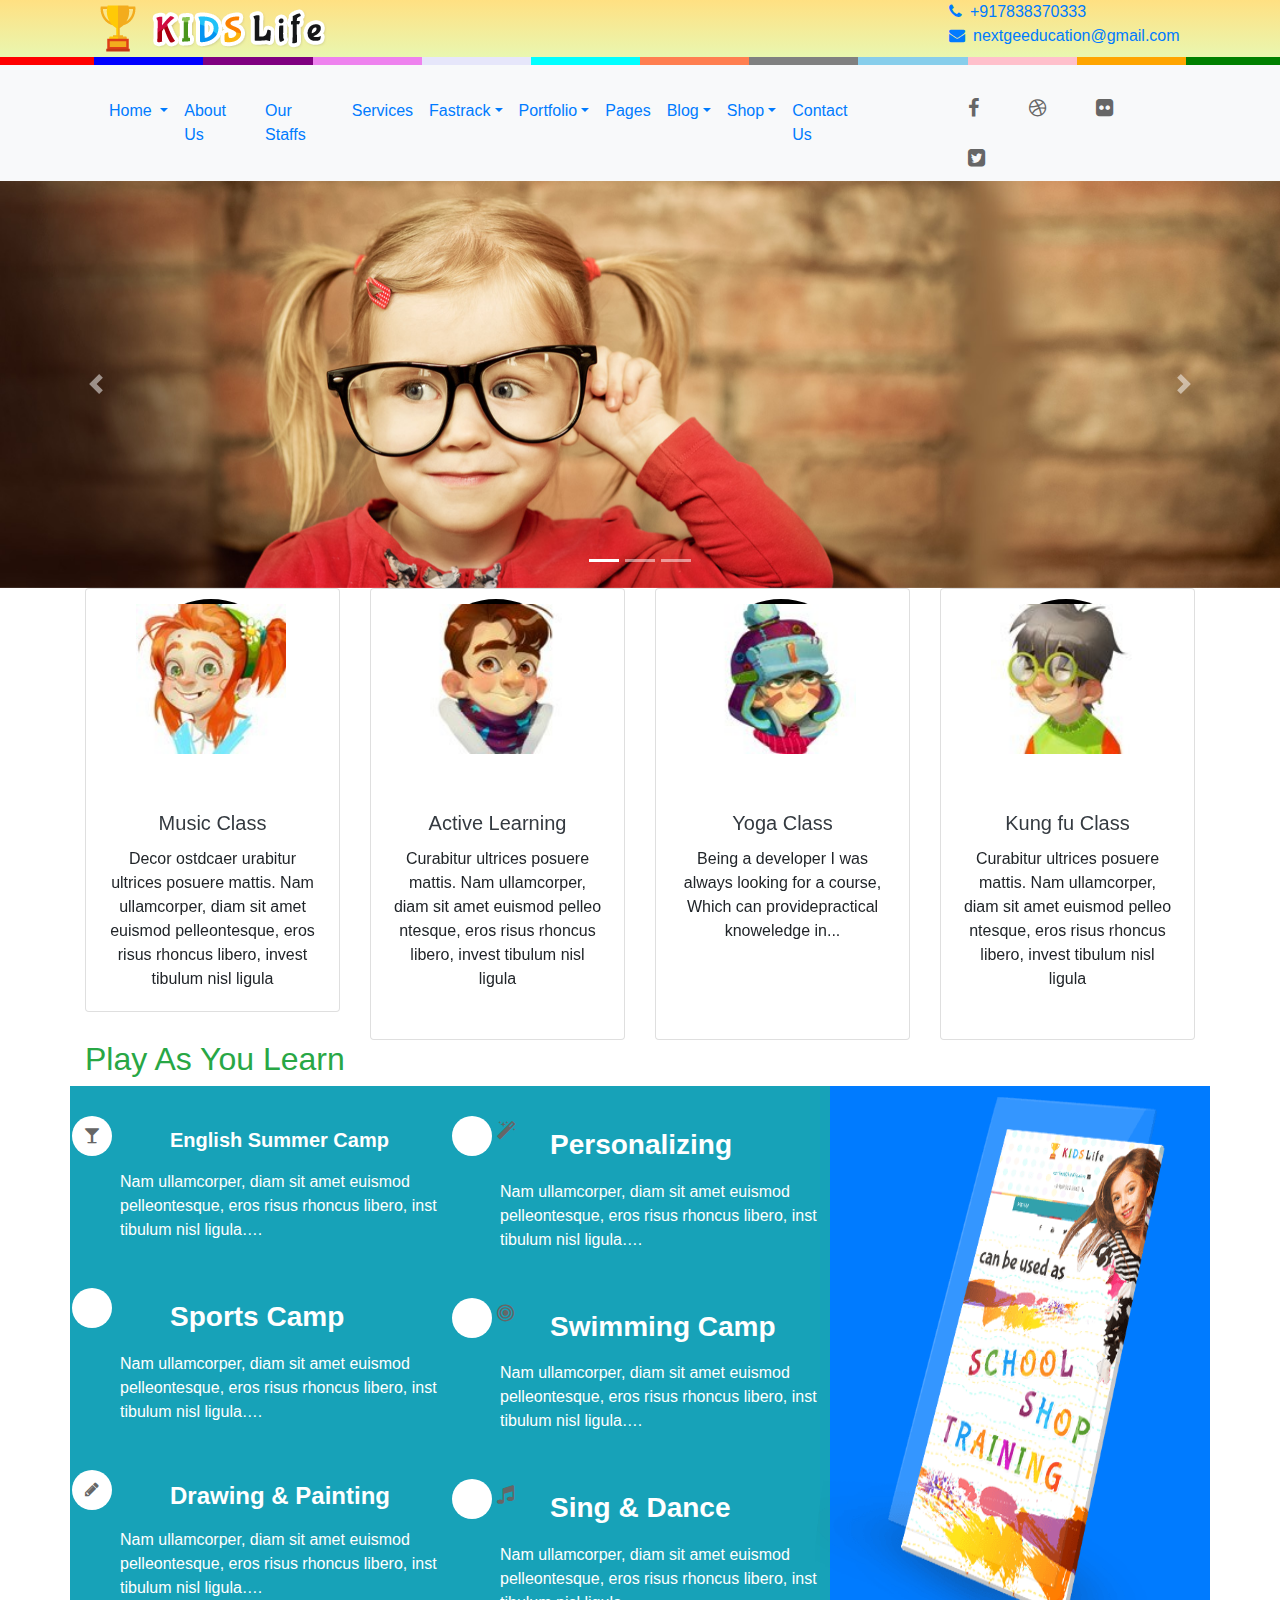
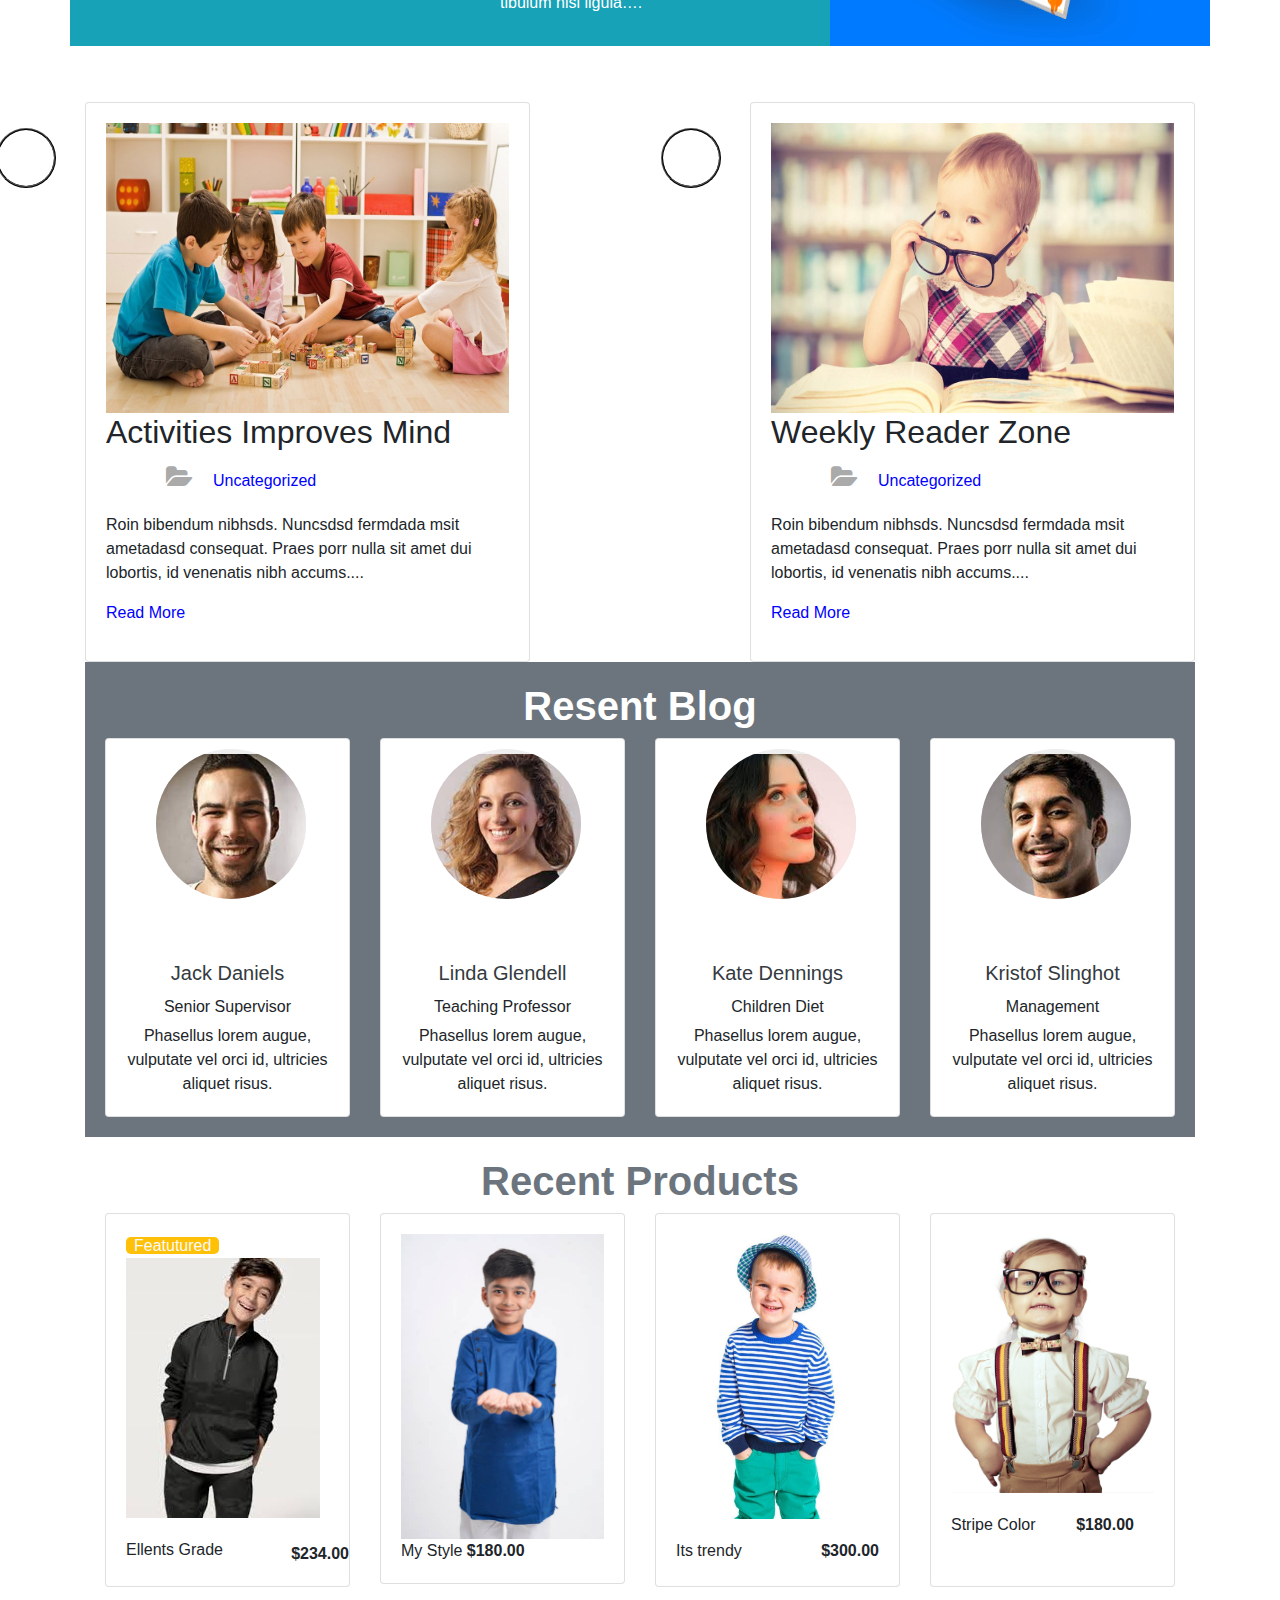
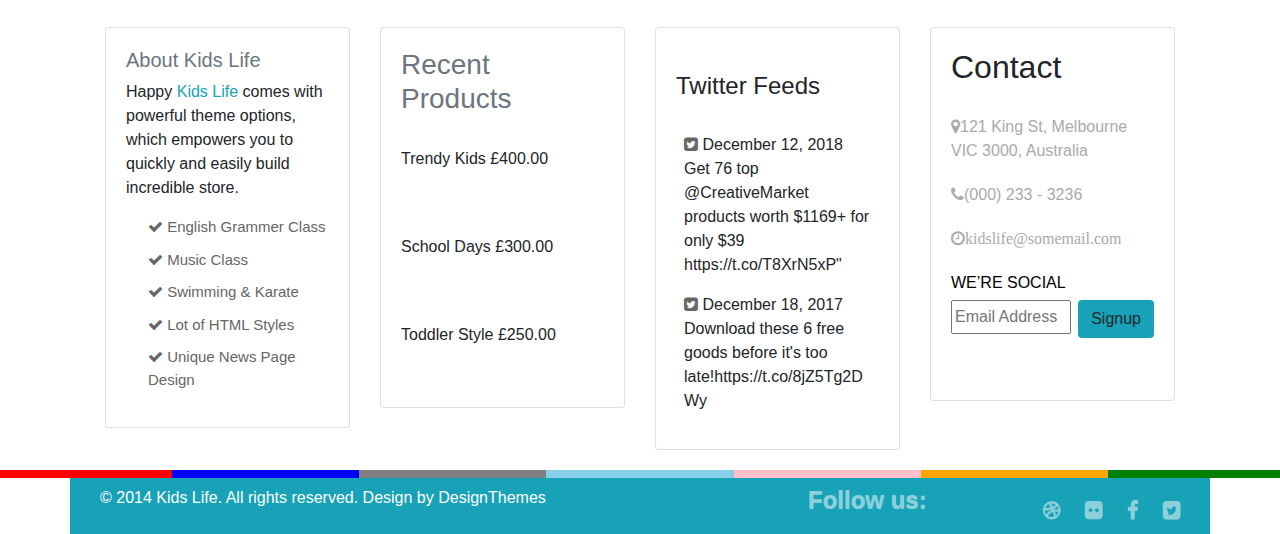
<file: index.html>
<!DOCTYPE html>
<html>
<head>

  <meta charset="utf-8">
  <meta name="viewport" content="width=device-width, initial-scale=1">
  <link rel="stylesheet" href="https://cdn.jsdelivr.net/npm/bootstrap@4.6.1/dist/css/bootstrap.min.css">
   <link rel="stylesheet" href="css/project2.css">
   
    <link rel="stylesheet" href="https://maxcdn.bootstrapcdn.com/bootstrap/4.5.2/css/bootstrap.min.css">
	
	<link rel="stylesheet" href="https://cdnjs.cloudflare.com/ajax/libs/font-awesome/4.7.0/css/font-awesome.min.css">
    
</head>

<body>

<header>

<section class="topheader ">

    <div class="container ">

		<div class="row">

			<div class="col-lg-12 col-md-12 col-sm-12">

<div class="col-lg-6 col-md-12 col-sm-12" style="float:left;">

					<a class="navbar-brand" href="#"><img src="photos/logo.png"></a>	
</div>

<div class="col-lg-6 col-md-12 col-sm-12 cont" style="padding-left:301px; float:right;">

					<a class="text-black" href="tel:9911012873"><i class="fa fa-phone px-2" "aria-hidden=true"></i>+917838370333</a> </br>
				
					<a class="text-black py-6" href="mailto:nextgeeducation@gmail.com"><i class="fa fa-envelope px-2" aria-hidden=true></i>nextgeeducation@gmail.com</a>
</div>					
				
			</div>

		</div>

	</div>

</section>
</header>


<section class="color">

<div class="row">
    <div class="col py-1" style="background-color:red;"></div>
	
	<div class="col" style="background-color:blue;"></div>
	
	<div class="col" style="background-color:purple;"></div>
	
	<div class="col" style="background-color:violet;"></div>
	
	<div class="col" style="background-color:lavender;"></div>
	
	<div class="col" style="background-color:cyan;"></div>
	
	<div class="col" style="background-color:coral;"></div>
	
	<div class="col" style="background-color:grey;"></div>
	
	<div class="col" style="background-color:skyblue;"></div>
	
	<div class="col" style="background-color:pink;"></div>
	
    <div class="col" style="background-color:orange;"></div>
	
	
    <div class="col" style="background-color:green;"></div>
  </div>

</section>


<section class="bg-light sticky-top">
<div class="container">

<nav class="navbar navbar-expand-lg  navbar-info">
  <!-- Brand -->
  

  <!-- Toggler/collapsibe Button -->
  <button class="navbar-toggler" type="button" data-toggle="collapse" data-target="#abc">
    <span class="navbar-toggler-icon"></span>
  </button>

  <!-- Navbar links -->
  <div class="collapse navbar-collapse justify-content-center" id="abc">
    <ul class="navbar-nav">
	 <!-- Dropdown -->
    <li class="nav-item dropdown">
      <a class="nav-link dropdown-toggle" href="index.html" id="navbardrop" data-toggle="dropdown">
     Home
      </a>
      <div class="dropdown-menu">
        <a class="dropdown-item" href="#">Header1</a>
        <a class="dropdown-item" href="#">Header1</a>
      </div>
    </li>
      <li class="nav-item">
        <a class="nav-link data-toggle="modal" data-target="#myModal" href="about.html">About Us</a>
      </li>
	 
      <li class="nav-item">
        <a class="nav-link" href="staffs.html">Our Staffs</a>
      </li>
	  
	   
      <li class="nav-item">
        <a class="nav-link" href="#">Services</a>
      </li>
	
	  
      <li class="nav-item dropdown">
        <a class="nav-link dropdown-toggle" href="#"  id="navbardrop" data-toggle="dropdown">
		Fastrack</a>
		 <div class="dropdown-menu">
        <a class="dropdown-item" href="#">Events list</a>
        <a class="dropdown-item" href="#">Events week</a>
        <a class="dropdown-item" href="#">Events day</a>
		 <a class="dropdown-item" href="#">Events map</a>
		  <a class="dropdown-item" href="#">Events photo</a>
      </div>
      </li>
	  
	   
	   <li class="nav-item dropdown">
        <a class="nav-link dropdown-toggle" href="#"  id="navbardrop" data-toggle="dropdown">
		Portfolio</a>
		 <div class="dropdown-menu">
        <a class="dropdown-item" href="#">Four column</a>
        <a class="dropdown-item" href="#">Three column</a>
      </div>
      </li>
	  
	  <li class="nav-item">
        <a class="nav-link" href="#">Pages</a>
      </li>
	    <li class="nav-item dropdown">
        <a class="nav-link dropdown-toggle" href="#"  id="navbardrop" data-toggle="dropdown">
		Blog</a>
		 <div class="dropdown-menu">
        <a class="dropdown-item" href="#">two column</a>
        <a class="dropdown-item" href="#">one column</a>
      </div>
      </li>
	  
	   <li class="nav-item dropdown">
        <a class="nav-link dropdown-toggle" href="#"  id="navbardrop" data-toggle="dropdown">
		Shop</a>
		 <div class="dropdown-menu">
        <a class="dropdown-item" href="#">Four Column</a>
        <a class="dropdown-item" href="#">Three Column</a>
        <a class="dropdown-item" href="#">Two Column</a>
		 <a class="dropdown-item" href="#">My Account</a>
		  <a class="dropdown-item" href="#">Cast</a>
		  <a class="dropdown-item" href="#">Checkout</a>
      </div>
      </li>
	  
	  <li class="nav-item">
        <a class="nav-link" href="contact.html">Contact Us</a>
      </li>
	  
    </ul>
	
	  

<div class="social">

<ul>
<li><a href=""><i class="fa fa-facebook" aria-hidden="true"></i></a></li>
<li><a href=""><i class="fa fa-dribbble" aria-hidden="true"></i></a></li>
<li><a href=""><i class="fa fa-flickr" aria-hidden="true"></i></a></li>
<li><a href=""><i class="fa fa-twitter-square" aria-hidden="true"></i></a></li>
</ul>

</div>
	
  </div>
  
</nav>

</div>
</section>



<section>
<div id="demo" class="carousel slide" data-ride="carousel">

  <!-- Indicators -->
  <ul class="carousel-indicators">
    <li data-target="#demo" data-slide-to="0" class="active"></li>
    <li data-target="#demo" data-slide-to="1"></li>
    <li data-target="#demo" data-slide-to="2"></li>
  </ul>
  
  <!-- The slideshow -->
  <div class="carousel-inner">
    <div class="carousel-item active">
      <img src="photos/bg2.jpg" alt="Los Angeles"   class="img-fluid">
    </div>
    <div class="carousel-item">
      <img src="photos/bg3.jpg" alt="Chicago"  width="100%">
    </div>
    <div class="carousel-item">
      <img src="photos/bg4.jpg" alt="New York"   width="100%">
    </div>
  </div>
  
  <!-- Left and right controls -->
  <a class="carousel-control-prev" href="#demo" data-slide="prev">
    <span class="carousel-control-prev-icon"></span>
  </a>
  <a class="carousel-control-next" href="#demo" data-slide="next">
    <span class="carousel-control-next-icon"></span>
  </a>
</div>
</section>



<section class="col-lg-12">
 
<div class="container">
<div class="row">


			<div class="col-lg-3 col-sm-3 col-md-6">
				<div class="card">
					<div class="card-body">
			   
						<div class="circle1">
						
								<a class="navbar-brand" href="#"><img src="photos/service2.jpg"></a>	
						</div>

						<h5 class="card-title text-center text-dark grey">Music Class</h5>

						<p class="card-text text-center">Decor ostdcaer urabitur ultrices posuere mattis. Nam ullamcorper, diam sit amet euismod pelleontesque, eros risus rhoncus libero, invest tibulum nisl ligula</p>
			   
					</div>
				</div>
			</div>


				<div class="col-lg-3 col-sm-3 col-md-6">
					<div class="card">
						<div class="card-body" style="min-height:450px">
				   
							<div class="circle2">
							
									<a class="navbar-brand" href="#"><img src="photos/service1.jpg"></a>	
							</div>

							<h5 class="card-title text-center text-dark grey">Active Learning</h5>

							<p class="card-text text-center">Curabitur ultrices posuere mattis. Nam ullamcorper, diam sit amet euismod pelleo ntesque, eros risus rhoncus libero, invest tibulum nisl ligula</p>
				   
						</div>
					</div>
				</div>

			<div class="col-lg-3 col-sm-3 col-md-6">
				<div class="card">
					<div class="card-body" style="min-height:450px">
			   
						<div class="circle3">
						
								<a class="navbar-brand" href="#"><img src="photos/service3.jpg"></a>	
						</div>

						<h5 class="card-title text-center text-dark grey">Yoga Class</h5>

						<p class="card-text text-center">Being a developer I was always looking for a course,
						Which can providepractical knoweledge in...</p>
			   
					</div>
				</div>
			</div>




<div class="col-lg-3 col-sm-3 col-md-6">
	<div class="card">
		<div class="card-body" style="min-height:450px">
   
			<div class="circle4">
			
					<a class="navbar-brand" href="#"><img src="photos/service4.jpg"></a>	
			</div>

			<h5 class="card-title text-center text-dark grey">Kung fu Class</h5>

			<p class="card-text text-center">Curabitur ultrices posuere mattis. Nam ullamcorper, diam sit amet euismod pelleo ntesque, eros risus rhoncus libero, invest tibulum nisl ligula</p>
   
		</div>
	</div>
</div>


</div>
<div>
</div>   
   

  </div>
  
</div>

</section>



<section class="bg">

<div class="container">
<div class="row">

<div class="col-lg-12">
<h2 class="text-success">Play As You Learn</h2>
</div>

<div class="col-lg-4 bg-info">
<div class="row">

<div class="parta">
       <div class="circlea">
		
		<a href=""><i class="fa fa-glass" aria-hidden="true"></i></a>
		
		</div>

			<h5 class="text-white xx"><b>English Summer Camp</b></h5>

				<p class="text-white zz">Nam ullamcorper, diam sit amet euismod pelleontesque,
				eros risus rhoncus libero, inst tibulum nisl ligula…. </p>
 

				        <div class="circleb">
								 
						<a href=""><i class="fa fa-techometer" aria-hidden="true"></i></a>
								
						</div>
								<h3 class="text-white xx"><b>Sports Camp</b></h3>

								<p class="text-white zz">Nam ullamcorper, diam sit amet euismod pelleontesque,
								 eros risus rhoncus libero, inst tibulum nisl ligula…. </p>
								 
								 
							 <div class="circlec">
								 
								<a href=""><i class="fa fa-pencil" aria-hidden="true"></i></a>
								
							 </div>
								 
								<h4 class="text-white xx"><b>Drawing & Painting</b></h4>

								<p class="text-white zz">Nam ullamcorper, diam sit amet euismod pelleontesque, 
								eros risus rhoncus libero, inst tibulum nisl ligula…. </p>
								 
	</div>
 </div>
</div>


<div class="col-lg-4 bg-info">
	<div class="row">

        <div class="partb">
			<div class="circled">
						<ul>
						<li><a href=""><i class="fa fa-magic" aria-hidden="true"></i></a></li>
						</ul>
			</div>
						
				
						<h3 class="text-white xx"><b>Personalizing</b></h3>

						<p class="text-white zz">Nam ullamcorper, diam sit amet euismod pelleontesque,
						eros risus rhoncus libero, inst tibulum nisl ligula…. </p>
					 
								 
				 <div class="circlee">
								<ul>
								<li><a href=""><i class="fa fa-bullseye" aria-hidden="true"></i></a></li>
								</ul>
				</div>
								 
								<h3 class="text-white xx"><b>Swimming Camp</b></h3>

								<p class="text-white zz">Nam ullamcorper, diam sit amet euismod pelleontesque,
								 eros risus rhoncus libero, inst tibulum nisl ligula…. </p>
								 
								 
				<div class="circlef">
								<ul>
								<li><a href=""><i class="fa fa-music" aria-hidden="true"></i></a></li>
								</ul>
				</div>
								 
								<h3 class="text-white xx"><b>Sing & Dance</b></h3>

								<p class="text-white zz">Nam ullamcorper, diam sit amet euismod pelleontesque, 
								eros risus rhoncus libero, inst tibulum nisl ligula…. </p>

		</div>						 
   </div>
</div>


<div class="col-lg-4 bg-primary">
<div id="accordion">


<div class="book">
<img src="photos/parallax-image.png">
</div>


</div>
</div>


</div>
</div>

</section>


<section>

<div class="container blog">

<h1 class="text-center text-white"><b><em>Resent Blog</b></em></h1>

<div class="row">

          <div class="col-lg-5">
             <div class="card">
				<div class="card-body">
 
					<div class="image1">

						<div class="circlex"></div>

						<img src="photos/blog_img1.jpg">

						<h2>Activities Improves Mind</h2>

						<ul>
						<li><a href="">Uncategorized</a></li>
						</ul>

						<p>Roin bibendum nibhsds. Nuncsdsd fermdada msit ametadasd consequat. 
						Praes porr nulla sit amet dui lobortis, id venenatis nibh accums....</p>

						<p><a href="" class="read-more">Read More</a></p>

					</div>
				</div>
			 </div>
		    </div>
			<div class="col-lg-2">
			</div>


<div class="col-lg-5">
<div class="card">
  <div class="card-body">
    
	     <div class="image2">
	       <div class="circley"></div>

              <img src="photos/blog_img2.jpg">

			<h2>Weekly Reader Zone</h2>

				<ul>
				<li><a href="">Uncategorized</a></li>
				</ul>

					<p>Roin bibendum nibhsds. Nuncsdsd fermdada msit ametadasd consequat.
					 Praes porr nulla sit amet dui lobortis, id venenatis nibh accums....</p>

					<p><a href="" class="read-more">Read More</a></p>

		   </div>
	
	</div>
  
</div>

</div>


</div>
</section>



<section class="col-lg-12">

   <div class="container">
    
        <div class="card-body bg-secondary">
		
		<h1 class="text-center text-white"><b>Resent Blog</b></h1>
  
			   <div class="row">


				   <div class="col-lg-3 col-sm-3 col-md-6">
					   <div class="card">
						 <div class="card-body">
						 
							<div class="circleh">
								<a class="navbar-brand" href="#"><img src="photos/jd.jfif"></a>	
							</div>

								<h5 class="card-title text-center text-dark grey">Jack Daniels</h5>
								
								<h6 class="text-center text-body">Senior Supervisor</h6>

								<p class="card-text text-center">Phasellus lorem augue, vulputate vel orci id, ultricies aliquet risus.</p>
		   
						 </div>
						</div>
					</div>


					<div class="col-lg-3 col-sm-3 col-md-6">
						<div class="card">
							<div class="card-body">
		   
								<div class="circlej">
					
									<a class="navbar-brand" href="#"><img src="photos/download.jfif"></a>	
								</div>

									<h5 class="card-title text-center text-dark grey">Linda Glendell</h5>

									<h6 class="text-center">Teaching Professor</h6>

									<p class="card-text text-center">Phasellus lorem augue, vulputate vel orci id, ultricies aliquet risus.</p>
		   
							</div>
						</div>
					</div>

					<div class="col-lg-3 col-sm-3 col-md-6">
						<div class="card">
							<div class="card-body">
					   
								<div class="circlek">
								
										<a class="navbar-brand" href="#"><img src="photos/kd.jfif"></a>	
								</div>

									<h5 class="card-title text-center text-dark grey">Kate Dennings</h5>
									
									<h6 class="text-center">Children Diet</h6>

									<p class="card-text text-center">Phasellus lorem augue, vulputate vel orci id, ultricies aliquet risus.
																	</p>
     						</div>
						</div>
					</div>


					<div class="col-lg-3  col-sm-3 col-md-6">
						<div class="card">
							<div class="card-body">
					   
								<div class="circlel">
								
										<a class="navbar-brand" href="#"><img src="photos/ks.jfif"></a>	
								</div>

										<h5 class="card-title text-center text-dark grey">Kristof Slinghot</h5>
										
										<h6 class="text-center">Management</h6>

										<p class="card-text text-center">Phasellus lorem augue, vulputate vel orci id, ultricies aliquet risus.</p>
					   
							</div>
						</div>
					</div>


				  </div>
			  
		   </div>   
     </div>

</section>





<section>

   <div class="container">
    
        <div class="card-body bb">
		
		    <h1 class="text-center text-muted"><b>Recent Products</b></h1>
  
			   <div class="row">


				   <div class="col-lg-3 col-sm-3 col-md-6">
					   <div class="card">
						 <div class="card-body" style="min-height:372px">
						 
<span class="card-text rounded-lg pl-2 pr-2 text-light bg-warning">Featutured</span>
						 
							<img src="photos/a.jfif" alt="Los Angeles"  class="img-fluid">	

<div class="ll">Ellents Grade</div>
							
<div class="kk"><i aria-hidden="true"></i><b>$234.00</b></div>							

						 </div>
						</div>
					</div>


					<div class="col-lg-3 col-sm-3 col-md-6">
						<div class="card">
							<div class="card-body">
						
									<img src="photos/kk.jpg" alt="Los Angeles"  class="img-fluid">


<span class=""><i aria-hidden="true"></i>My Style</span>
							
<span class=""><i aria-hidden="true"></i><b>$180.00</b></span>	


							</div>
						</div>
					</div>

					<div class="col-lg-3 col-sm-3 col-md-6">
						<div class="card">
							<div class="card-body" style="min-height:372px">
											
								<img src="photos/product4.jpg" alt="Los Angeles"  class="img-fluid">			
<div class="tt"><i aria-hidden="true"></i>Its trendy</div>
							
<div class="jj"><i aria-hidden="true"></i><b>$300.00</b></div>									
								
						    </div>
					    </div>
					</div>

					<div class="col-lg-3 col-sm-3 col-md-6">
						<div class="card">
							<div class="card-body" style="min-height:372px">
						
						
								<img src="photos/school-kid.png" alt="Los Angeles"  class="img-fluid">	
								
								
<div class="ss"><i aria-hidden="true"></i>Stripe Color</div>
							
<div class="ee"><i aria-hidden="true"></i><b>$180.00</b></div>	
								
							</div>
						</div>
				    </div>
			  
		       </div>   
        </div>
    </div>
</section>






<section>

   <div class="container">
    
        <div class="card-body">
		
			   <div class="row">


				   <div class="col-lg-3 col-sm-3 col-md-6">
					   <div class="card">
						  <div class="card-body" style="min-height:372px">
						 
								 <h5 class="text-secondary">About Kids Life</h5>
								 
								 <p>Happy <span class="text-info"> Kids Life</span> comes with powerful theme options, which empowers you to quickly and easily build incredible store.</p>
								 
								 <div class="about">
								 
								 <ul>
									<li><a href=""<i class="fa fa-check" aria-hidden="true"></i></a>
										<a href="">English Grammer Class</a></li>

									<li><a href=""<i class="fa fa-check" aria-hidden="true"></i></a>
										<a href="">Music Class</a></li>

										<li><a href=""<i class="fa fa-check" aria-hidden="true"></i></a>
										<a href="">Swimming & Karate</a></li>

										<li><a href=""<i class="fa fa-check" aria-hidden="true"></i></a>
										<a href="">Lot of HTML Styles</a></li>

										<li><a href=""<i class="fa fa-check" aria-hidden="true"></i></a>
										<a href="">Unique News Page Design</a></li>
										</ul>
								</div>	

						   </div>
						</div>
					</div>
					


					<div class="col-lg-3 col-sm-3 col-md-6">
						<div class="card">
							<div class="card-body" style="min-height:372px">
						
								<h3 class="text-secondary">Recent Products</h3>
								
								<p class="py-4">Trendy Kids £400.00</p>

                               <p class="py-4">School Days
                                  £300.00</p>

								<p class="py-4">Toddler Style
									£250.00</p>

							</div>
						</div>
					</div>
					
					

					<div class="col-lg-3 col-sm-3 col-md-6">
						<div class="card">
							<div class="card-body" style="min-height:372px">
								
							<div class="twitter">
								
								<h4 class="py-4">Twitter Feeds</h4>
							
							
								<p class="px-2"><a href=""><i class="fa fa-twitter-square" aria-hidden="true"></i></a> December 12, 2018 Get 76 top <span class="red"> @CreativeMarket</span>  products worth $1169+ for only $39 <span class="red">https://t.co/T8XrN5xP"</span></p>


								<p class="px-2"><a href=""><i class="fa fa-twitter-square" aria-hidden="true"></i></a>	December 18, 2017 Download these 6 free goods before it's too late!<span class="red">https://t.co/8jZ5Tg2DWy</span></p>

							</div>				
						    </div>
					    </div>
					</div>
					

					<div class="col-lg-3 col-sm-3 col-md-6">
						<div class="card">
							<div class="card-body" style="min-height:372px">
						<div class="contact">
						<h2>Contact</h2>
								
							<ul>
<li><a href="location:121 King St, Melbourne VIC 3000, Australia"><i class="fa fa-map-marker" aria-hidden="true"></i>121 King St, Melbourne VIC 3000, Australia</a></li>
<li><a href="tel:(000) 233 - 3236"><i class="fa fa-phone" aria-hidden="true"></i>(000) 233 - 3236</a></li>
<li><a href="mail:kidslife@somemail.com" ><i class="fa fa-clock-o" aria-hidden="true">kidslife@somemail.com</i></a></li>
</ul>	
			</div>
			
			<p class="zid">WE’RE SOCIAL</p>

 <div class="bx-4"><input type="email" placeholder="Email Address"/><div class="float-right"><button class="btn bg-info bt2">Signup</button></div>
                                    
                                </div>			
							</div>
						</div>
				    </div>
			  
		       </div>   
        </div>
    </div>
</section>



<section class="color">

<div class="row">
    <div class="col py-1" style="background-color:red;"></div>
	
	<div class="col" style="background-color:blue;"></div>
	
	<div class="col" style="background-color:grey;"></div>
	
	<div class="col" style="background-color:skyblue;"></div>
	
	<div class="col" style="background-color:pink;"></div>
	
    <div class="col" style="background-color:orange;"></div>
	
	
    <div class="col" style="background-color:green;"></div>
  </div>

</section>




<section>

    <div class="container bg-info">

		<div class="row">

			<div class="col-lg-12 col-md-12 col-sm-12">

<div class="col-lg-6 col-md-12 col-sm-12" style="float:left;">

<p class="text-white py-2">© 2014 Kids Life. All rights reserved. Design by DesignThemes</p>

</div>

<div class="col-lg-6 col-md-12 col-sm-12 cont" style="padding-left:301px; float:right;">

<div class="close">

<div class="button1">
  <a href="#" class="follow">Follow us:</a>
</div>

<ul>
<li><a href=""><i class="fa fa-twitter-square" aria-hidden="true"></i></a></li>
<li><a href=""><i class="fa fa-facebook" aria-hidden="true"></i></a></li>
<li><a href=""><i class="fa fa-flickr" aria-hidden="true"></i></a></li>
<li><a href=""><i class="fa fa-dribbble" aria-hidden="true"></i></a></li>
</ul>
</div>


</div>					
				
			</div>

		</div>

	</div>

</section>














  <script src="https://cdn.jsdelivr.net/npm/jquery@3.5.1/dist/jquery.slim.min.js"></script>
  <script src="https://cdn.jsdelivr.net/npm/bootstrap@4.6.1/dist/js/bootstrap.bundle.min.js"></script>




</body>
</html>
</file>
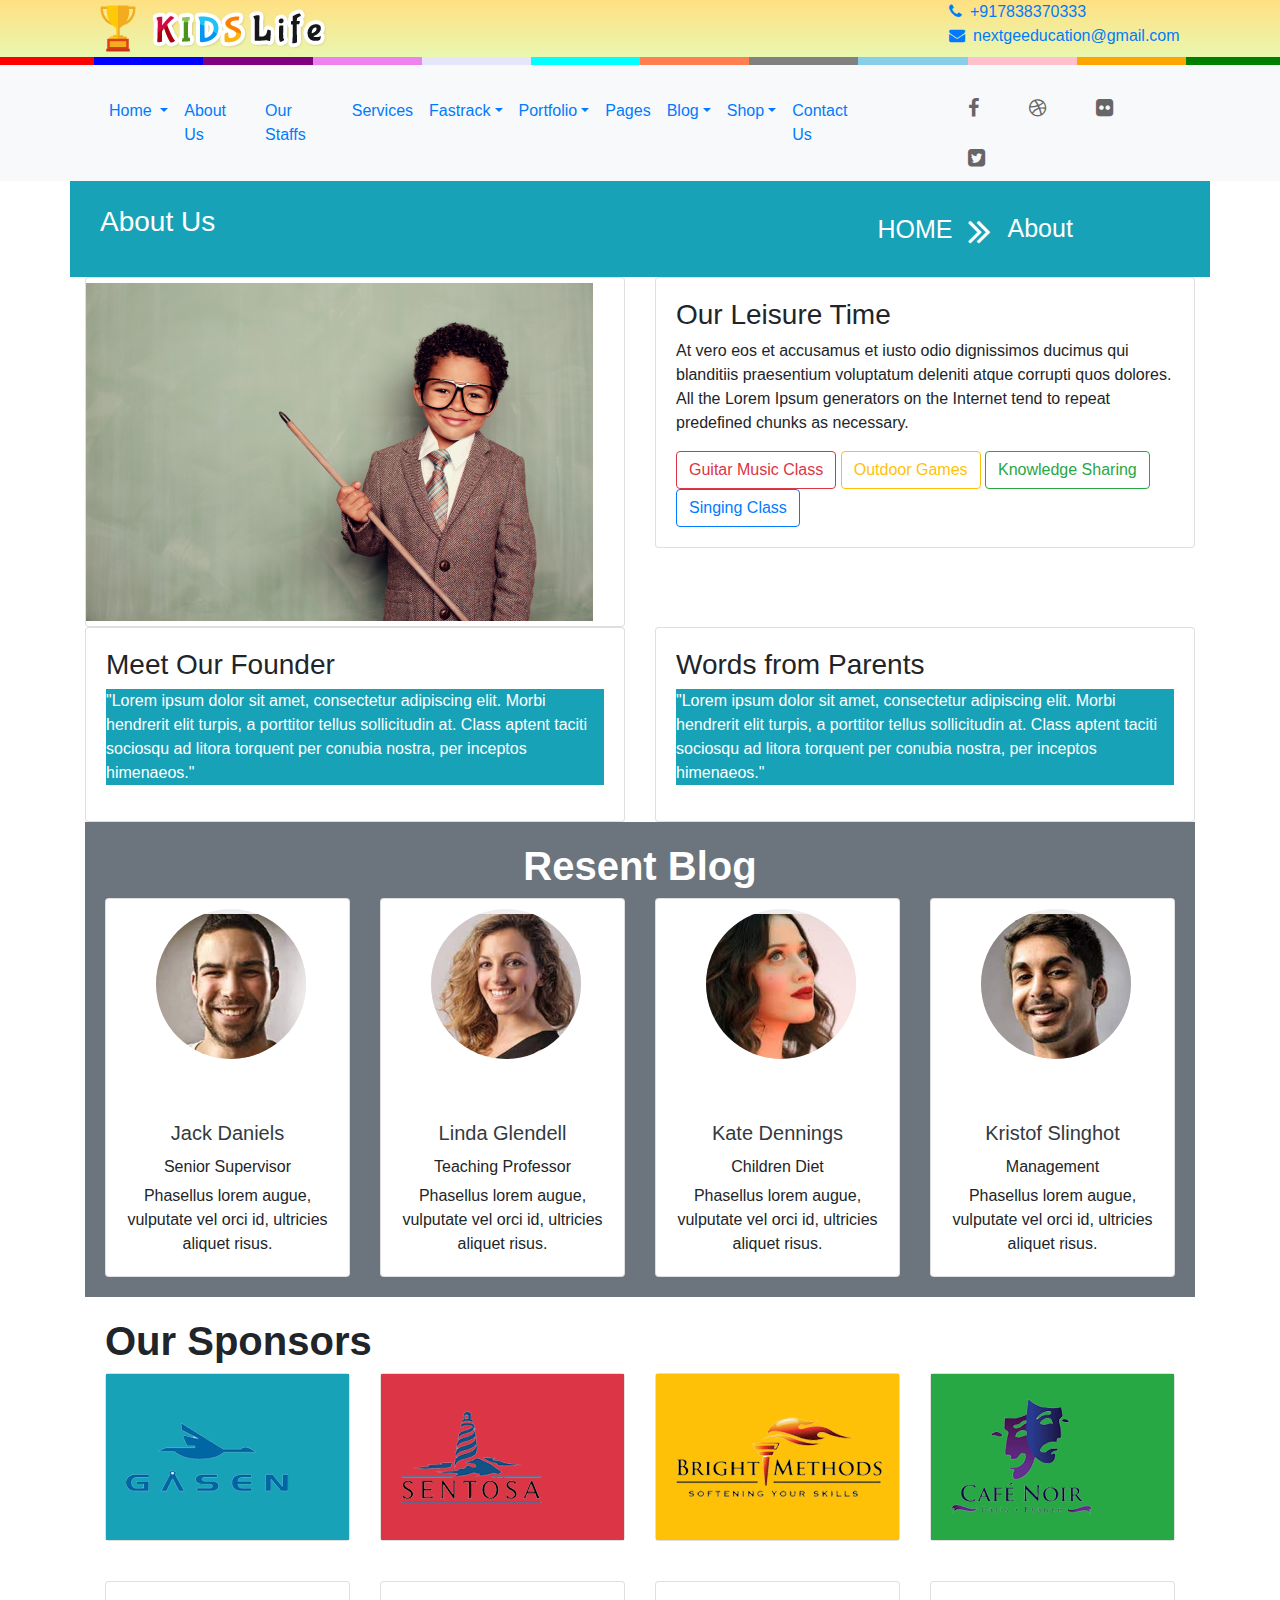
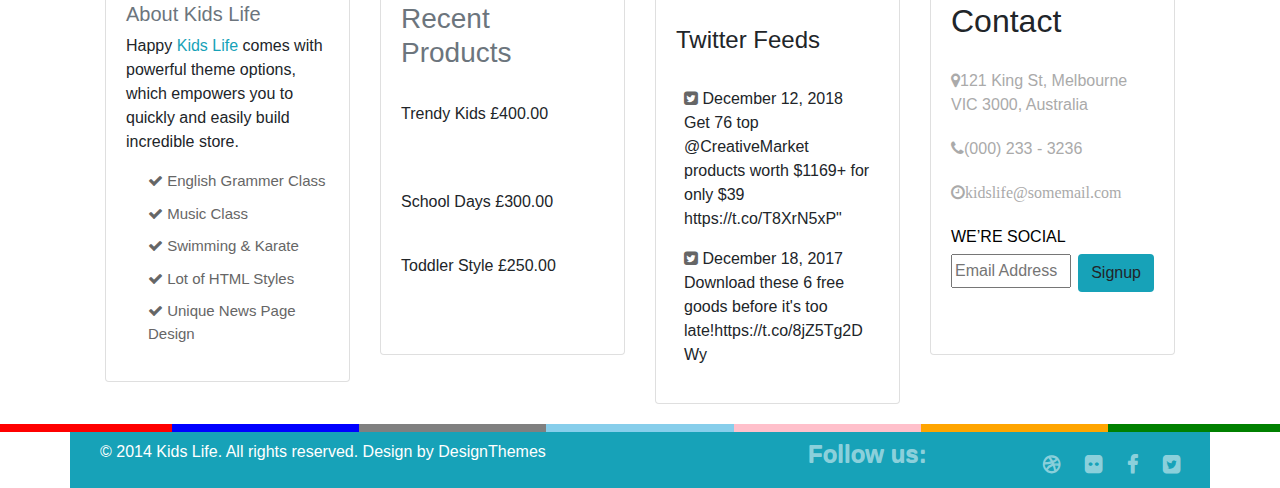
<file: about.html>
<!DOCTYPE html>
<html>
<head>

  <meta charset="utf-8">
  <meta name="viewport" content="width=device-width, initial-scale=1">
  <link rel="stylesheet" href="https://cdn.jsdelivr.net/npm/bootstrap@4.6.1/dist/css/bootstrap.min.css">
   <link rel="stylesheet" href="css/project2.css">
   
    <link rel="stylesheet" href="https://maxcdn.bootstrapcdn.com/bootstrap/4.5.2/css/bootstrap.min.css">
	
	<link rel="stylesheet" href="https://cdnjs.cloudflare.com/ajax/libs/font-awesome/4.7.0/css/font-awesome.min.css">
    
</head>

<body>


<header>

  <section class="topheader ">

    <div class="container ">

		<div class="row">

			<div class="col-lg-12 col-md-12 col-sm-12">

				<div class="col-lg-6 col-md-12 col-sm-12" style="float:left;">

					<a class="navbar-brand" href="#"><img src="photos/logo.png"></a>	
				</div>

				<div class="col-lg-6 col-md-12 col-sm-12 cont" style="padding-left:301px; float:right;">

					<a class="text-black" href="tel:9911012873"><i class="fa fa-phone px-2" "aria-hidden=true"></i>+917838370333</a> </br>
				
					<a class="text-black py-6" href="mailto:nextgeeducation@gmail.com"><i class="fa fa-envelope px-2" aria-hidden=true></i>nextgeeducation@gmail.com</a>
				</div>					
				
			</div>

		</div>

	</div>

  </section>
</header>



<section class="color">

<div class="row">
    <div class="col py-1" style="background-color:red;"></div>
	
	<div class="col" style="background-color:blue;"></div>
	
	<div class="col" style="background-color:purple;"></div>
	
	<div class="col" style="background-color:violet;"></div>
	
	<div class="col" style="background-color:lavender;"></div>
	
	<div class="col" style="background-color:cyan;"></div>
	
	<div class="col" style="background-color:coral;"></div>
	
	<div class="col" style="background-color:grey;"></div>
	
	<div class="col" style="background-color:skyblue;"></div>
	
	<div class="col" style="background-color:pink;"></div>
	
    <div class="col" style="background-color:orange;"></div>
	
	
    <div class="col" style="background-color:green;"></div>
  </div>

</section>


<section class="bg-light sticky-top">
<div class="container">

<nav class="navbar navbar-expand-lg  navbar-info">
  <!-- Brand -->
  

  <!-- Toggler/collapsibe Button -->
  <button class="navbar-toggler" type="button" data-toggle="collapse" data-target="#abc">
    <span class="navbar-toggler-icon"></span>
  </button>

  <!-- Navbar links -->
  <div class="collapse navbar-collapse justify-content-center" id="abc">
    <ul class="navbar-nav">
	 <!-- Dropdown -->
    <li class="nav-item dropdown">
      <a class="nav-link dropdown-toggle" href="index.html" id="navbardrop" data-toggle="dropdown">
     Home
      </a>
      <div class="dropdown-menu">
        <a class="dropdown-item" href="#">Header1</a>
        <a class="dropdown-item" href="#">Header1</a>
      </div>
    </li>
      <li class="nav-item">
        <a class="nav-link data-toggle="modal" data-target="#myModal" href="about.html">About Us</a>
      </li>
	 
      <li class="nav-item">
        <a class="nav-link" href="staffs.html">Our Staffs</a>
      </li>
	  
	   
      <li class="nav-item">
        <a class="nav-link" href="#">Services</a>
      </li>
	
	  
      <li class="nav-item dropdown">
        <a class="nav-link dropdown-toggle" href="#"  id="navbardrop" data-toggle="dropdown">
		Fastrack</a>
		 <div class="dropdown-menu">
        <a class="dropdown-item" href="#">Events list</a>
        <a class="dropdown-item" href="#">Events week</a>
        <a class="dropdown-item" href="#">Events day</a>
		 <a class="dropdown-item" href="#">Events map</a>
		  <a class="dropdown-item" href="#">Events photo</a>
      </div>
      </li>
	  
	   
	   <li class="nav-item dropdown">
        <a class="nav-link dropdown-toggle" href="#"  id="navbardrop" data-toggle="dropdown">
		Portfolio</a>
		 <div class="dropdown-menu">
        <a class="dropdown-item" href="#">Four column</a>
        <a class="dropdown-item" href="#">Three column</a>
      </div>
      </li>
	  
	  <li class="nav-item">
        <a class="nav-link" href="#">Pages</a>
      </li>
	    <li class="nav-item dropdown">
        <a class="nav-link dropdown-toggle" href="#"  id="navbardrop" data-toggle="dropdown">
		Blog</a>
		 <div class="dropdown-menu">
        <a class="dropdown-item" href="#">two column</a>
        <a class="dropdown-item" href="#">one column</a>
      </div>
      </li>
	  
	   <li class="nav-item dropdown">
        <a class="nav-link dropdown-toggle" href="#"  id="navbardrop" data-toggle="dropdown">
		Shop</a>
		 <div class="dropdown-menu">
        <a class="dropdown-item" href="#">Four Column</a>
        <a class="dropdown-item" href="#">Three Column</a>
        <a class="dropdown-item" href="#">Two Column</a>
		 <a class="dropdown-item" href="#">My Account</a>
		  <a class="dropdown-item" href="#">Cast</a>
		  <a class="dropdown-item" href="#">Checkout</a>
      </div>
      </li>
	  
	  <li class="nav-item">
        <a class="nav-link" href="contact.html">Contact Us</a>
      </li>
	  
    </ul>
	
	  

<div class="social">

<ul>
<li><a href=""><i class="fa fa-facebook" aria-hidden="true"></i></a></li>
<li><a href=""><i class="fa fa-dribbble" aria-hidden="true"></i></a></li>
<li><a href=""><i class="fa fa-flickr" aria-hidden="true"></i></a></li>
<li><a href=""><i class="fa fa-twitter-square" aria-hidden="true"></i></a></li>
</ul>

</div>
	
  </div>
  
</nav>

</div>
</section>


<section>

<div class="container">

		<div class="row">

			<div class="col-lg-12 col-md-12 col-sm-12 bg-info">

				<div class="col-lg-6 col-md-12 col-sm-12" style="float:left;">

					<h3 class="text-white py-4">About Us</h3>

				<div class="col-lg-6 col-md-12 col-sm-12"style="float:right;">

					<a href="index.html" class="homea text-white">HOME</a>
					
					
<div class="faa">
<ul>
<li><a href="#"<i class="fa-light fa-angles-right" aria-hidden="true"></i></a></li>
</ul>
</div>

<a href="about.html" class="oura text-white">About</a>
					
				</div>					
				
			</div>

		</div>

	</div>

</section>





<section>

<div class="container">

<div class="row">

          <div class="col-lg-6">
             <div class="card">
 
				<a class="navbar-brand" href="#"><img src="photos/new.jpg"></a>
 
			 </div>
		  </div>
			


<div class="col-lg-6">
    <div class="card">
        <div class="card-body">
    
	     <h3 class="text-body">Our Leisure Time</h3>
		 
		 <p class="text-body">At vero eos et accusamus et iusto odio dignissimos ducimus qui blanditiis praesentium voluptatum deleniti atque corrupti quos dolores. All the Lorem Ipsum generators on the Internet tend to repeat predefined chunks as necessary.</p>
		 
		  <button type="button" class="btn btn-outline-danger">Guitar Music Class
		  </button>
		  
		    <button type="button" class="btn btn-outline-warning">Outdoor Games</button>
		 
		  <button type="button" class="btn btn-outline-success">Knowledge Sharing</button>
	
	       <button type="button" class="btn btn-outline-primary">Singing Class</button>
		 
	
	    </div>
    </div>
</div>


</div>
</section>




<section>

<div class="container">

    <div class="row">

          <div class="col-lg-6">
             <div class="card">
			   <div class="card-body">
 
					<h3 class="text-body">Meet Our Founder</h3>
	 
					<p class="bg-info text-white">"Lorem ipsum dolor sit amet, consectetur adipiscing elit. Morbi hendrerit elit turpis, a porttitor tellus sollicitudin at. Class aptent taciti sociosqu ad litora torquent per conubia nostra, per inceptos himenaeos."</p>
					
					
				
			   </div>
			 </div>
		  </div>		


		<div class="col-lg-6">
			<div class="card">
				<div class="card-body">
			
						<h3>Words from Parents</h3>
						
						<p class="bg-info text-white">"Lorem ipsum dolor sit amet, consectetur adipiscing elit. Morbi hendrerit elit turpis, a porttitor tellus sollicitudin at. Class aptent taciti sociosqu ad litora torquent per conubia nostra, per inceptos himenaeos."</p>
						
				</div>
			</div>
		</div>

    </div>
</div>
</section>




<section class="col-lg-12">

   <div class="container">
    
        <div class="card-body bg-secondary">
		
		<h1 class="text-center text-white"><b>Resent Blog</b></h1>
  
			   <div class="row">


				   <div class="col-lg-3 col-sm-3 col-md-6">
					   <div class="card">
						 <div class="card-body">
						 
							<div class="circleh">
								<a class="navbar-brand" href="#"><img src="photos/jd.jfif"></a>	
							</div>

								<h5 class="card-title text-center text-dark grey">Jack Daniels</h5>
								
								<h6 class="text-center text-body">Senior Supervisor</h6>

								<p class="card-text text-center">Phasellus lorem augue, vulputate vel orci id, ultricies aliquet risus.</p>
		   
						 </div>
						</div>
					</div>


					<div class="col-lg-3 col-sm-3 col-md-6">
						<div class="card">
							<div class="card-body">
		   
								<div class="circlej">
					
									<a class="navbar-brand" href="#"><img src="photos/download.jfif"></a>	
								</div>

									<h5 class="card-title text-center text-dark grey">Linda Glendell</h5>

									<h6 class="text-center">Teaching Professor</h6>

									<p class="card-text text-center">Phasellus lorem augue, vulputate vel orci id, ultricies aliquet risus.</p>
		   
							</div>
						</div>
					</div>

					<div class="col-lg-3  col-sm-3 col-md-6">
						<div class="card">
							<div class="card-body">
					   
								<div class="circlek">
								
										<a class="navbar-brand" href="#"><img src="photos/kd.jfif"></a>	
								</div>

									<h5 class="card-title text-center text-dark grey">Kate Dennings</h5>
									
									<h6 class="text-center">Children Diet</h6>

									<p class="card-text text-center">Phasellus lorem augue, vulputate vel orci id, ultricies aliquet risus.
																	</p>
     						</div>
						</div>
					</div>


					<div class="col-lg-3 col-sm-3 col-md-6">
						<div class="card">
							<div class="card-body">
					   
								<div class="circlel">
								
										<a class="navbar-brand" href="#"><img src="photos/ks.jfif"></a>	
								</div>

										<h5 class="card-title text-center text-dark grey">Kristof Slinghot</h5>
										
										<h6 class="text-center">Management</h6>

										<p class="card-text text-center">Phasellus lorem augue, vulputate vel orci id, ultricies aliquet risus.</p>
					   
							</div>
						</div>
					</div>


				  </div>
			  
		   </div>   
     </div>

</section>



<section class="col-lg-12">

   <div class="container">
    
        <div class="card-body">
		
		<h1 class="text-body"><b>Our Sponsors</b></h1>
  
			   <div class="row">


				   <div class="col-lg-3 col-6 col-sm-3 col-md-6">
					   <div class="card">
						 <div class="card-body bg-info">
						 
							<a class="navbar-brand" href="#"><img src="photos/logo1.png"></a>
		   
						 </div>
						</div>
					</div>


					<div class="col-lg-3 col-6 col-sm-3 col-md-6">
						<div class="card">
							<div class="card-body bg-danger">
		   
								<a class="navbar-brand" href="#"><img src="photos/logo2.png"></a>
		   
							</div>
						</div>
					</div>

					<div class="col-lg-3 col-6 col-sm-3 col-md-6">
						<div class="card">
							<div class="card-body bg-warning">
					   
					          <a class="navbar-brand" href="#"><img src="photos/logo3.png"></a>
					   
     						</div>
						</div>
					</div>


					<div class="col-lg-3 col-6 col-sm-3 col-md-6">
						<div class="card">
							<div class="card-body bg-success">
					   
						      <a class="navbar-brand" href="#"><img src="photos/logo4.png"></a>		
								
							</div>
						</div>
					</div>


				  </div>
			  
		   </div>   
     </div>

</section>




<section>

   <div class="container">
    
        <div class="card-body">
		
			   <div class="row">


				   <div class="col-lg-3 col-6 col-sm-3 col-md-6">
					   <div class="card">
						  <div class="card-body" style="min-height:372px">
						 
								 <h5 class="text-secondary">About Kids Life</h5>
								 
								 <p>Happy <span class="text-info"> Kids Life</span> comes with powerful theme options, which empowers you to quickly and easily build incredible store.</p>
								 
								 <div class="about">
								 
								 <ul>
									<li><a href=""<i class="fa fa-check" aria-hidden="true"></i></a>
										<a href="">English Grammer Class</a></li>

									<li><a href=""<i class="fa fa-check" aria-hidden="true"></i></a>
										<a href="">Music Class</a></li>

										<li><a href=""<i class="fa fa-check" aria-hidden="true"></i></a>
										<a href="">Swimming & Karate</a></li>

										<li><a href=""<i class="fa fa-check" aria-hidden="true"></i></a>
										<a href="">Lot of HTML Styles</a></li>

										<li><a href=""<i class="fa fa-check" aria-hidden="true"></i></a>
										<a href="">Unique News Page Design</a></li>
										</ul>
								</div>	

						   </div>
						</div>
					</div>
					


					<div class="col-lg-3 col-6 col-sm-3 col-md-6">
						<div class="card">
							<div class="card-body" style="min-height:372px">
						
								<h3 class="text-secondary">Recent Products</h3>
								
								<p class="py-4">Trendy Kids £400.00</p>

                               <p class="py-4">School Days
                                  £300.00</p>

								<p>Toddler Style
									£250.00</p>

							</div>
						</div>
					</div>
					
					

					<div class="col-lg-3 col-6 col-sm-3 col-md-6">
						<div class="card">
							<div class="card-body" style="min-height:372px">
								
							<div class="twitter">
								
								<h4 class="py-4">Twitter Feeds</h4>
							
							
								<p class="px-2"><a href=""><i class="fa fa-twitter-square" aria-hidden="true"></i></a> December 12, 2018 Get 76 top <span class="red"> @CreativeMarket</span>  products worth $1169+ for only $39 <span class="red">https://t.co/T8XrN5xP"</span></p>


								<p class="px-2"><a href=""><i class="fa fa-twitter-square" aria-hidden="true"></i></a>	December 18, 2017 Download these 6 free goods before it's too late!<span class="red">https://t.co/8jZ5Tg2DWy</span></p>

							</div>				
						    </div>
					    </div>
					</div>
					

					<div class="col-lg-3 col-6 col-sm-3 col-md-6">
						<div class="card">
							<div class="card-body" style="min-height:372px">
						<div class="contact">
						<h2>Contact</h2>
								
							<ul>
<li><a href="location:121 King St, Melbourne VIC 3000, Australia"><i class="fa fa-map-marker" aria-hidden="true"></i>121 King St, Melbourne VIC 3000, Australia</a></li>
<li><a href="tel:(000) 233 - 3236"><i class="fa fa-phone" aria-hidden="true"></i>(000) 233 - 3236</a></li>
<li><a href="mail:kidslife@somemail.com" ><i class="fa fa-clock-o" aria-hidden="true">kidslife@somemail.com</i></a></li>
</ul>	
			</div>
			
			<p class="zid">WE’RE SOCIAL</p>

 <div class="bx-4"><input type="email" placeholder="Email Address"/><div class="float-right"><button class="btn bg-info bt2">Signup</button></div>
                                    
                                </div>			
							</div>
						</div>
				    </div>
			  
		       </div>   
        </div>
    </div>
</section>



<section class="color">

<div class="row">
    <div class="col py-1" style="background-color:red;"></div>
	
	<div class="col" style="background-color:blue;"></div>
	
	<div class="col" style="background-color:grey;"></div>
	
	<div class="col" style="background-color:skyblue;"></div>
	
	<div class="col" style="background-color:pink;"></div>
	
    <div class="col" style="background-color:orange;"></div>
	
	
    <div class="col" style="background-color:green;"></div>
  </div>

</section>




<section>

    <div class="container bg-info">

		<div class="row">

			<div class="col-lg-12 col-md-12 col-sm-12">

<div class="col-lg-6 col-md-12 col-sm-12" style="float:left;">

<p class="text-white py-2">© 2014 Kids Life. All rights reserved. Design by DesignThemes</p>

</div>

<div class="col-lg-6 col-md-12 col-sm-12 cont" style="padding-left:301px; float:right;">

<div class="close">

<div class="button1">
  <a href="#" class="follow">Follow us:</a>
</div>

<ul>
<li><a href=""><i class="fa fa-twitter-square" aria-hidden="true"></i></a></li>
<li><a href=""><i class="fa fa-facebook" aria-hidden="true"></i></a></li>
<li><a href=""><i class="fa fa-flickr" aria-hidden="true"></i></a></li>
<li><a href=""><i class="fa fa-dribbble" aria-hidden="true"></i></a></li>
</ul>
</div>


</div>					
				
			</div>

		</div>

	</div>

</section>

















  <script src="https://cdn.jsdelivr.net/npm/jquery@3.5.1/dist/jquery.slim.min.js"></script>
  <script src="https://cdn.jsdelivr.net/npm/bootstrap@4.6.1/dist/js/bootstrap.bundle.min.js"></script>




</body>
</html>
</file>
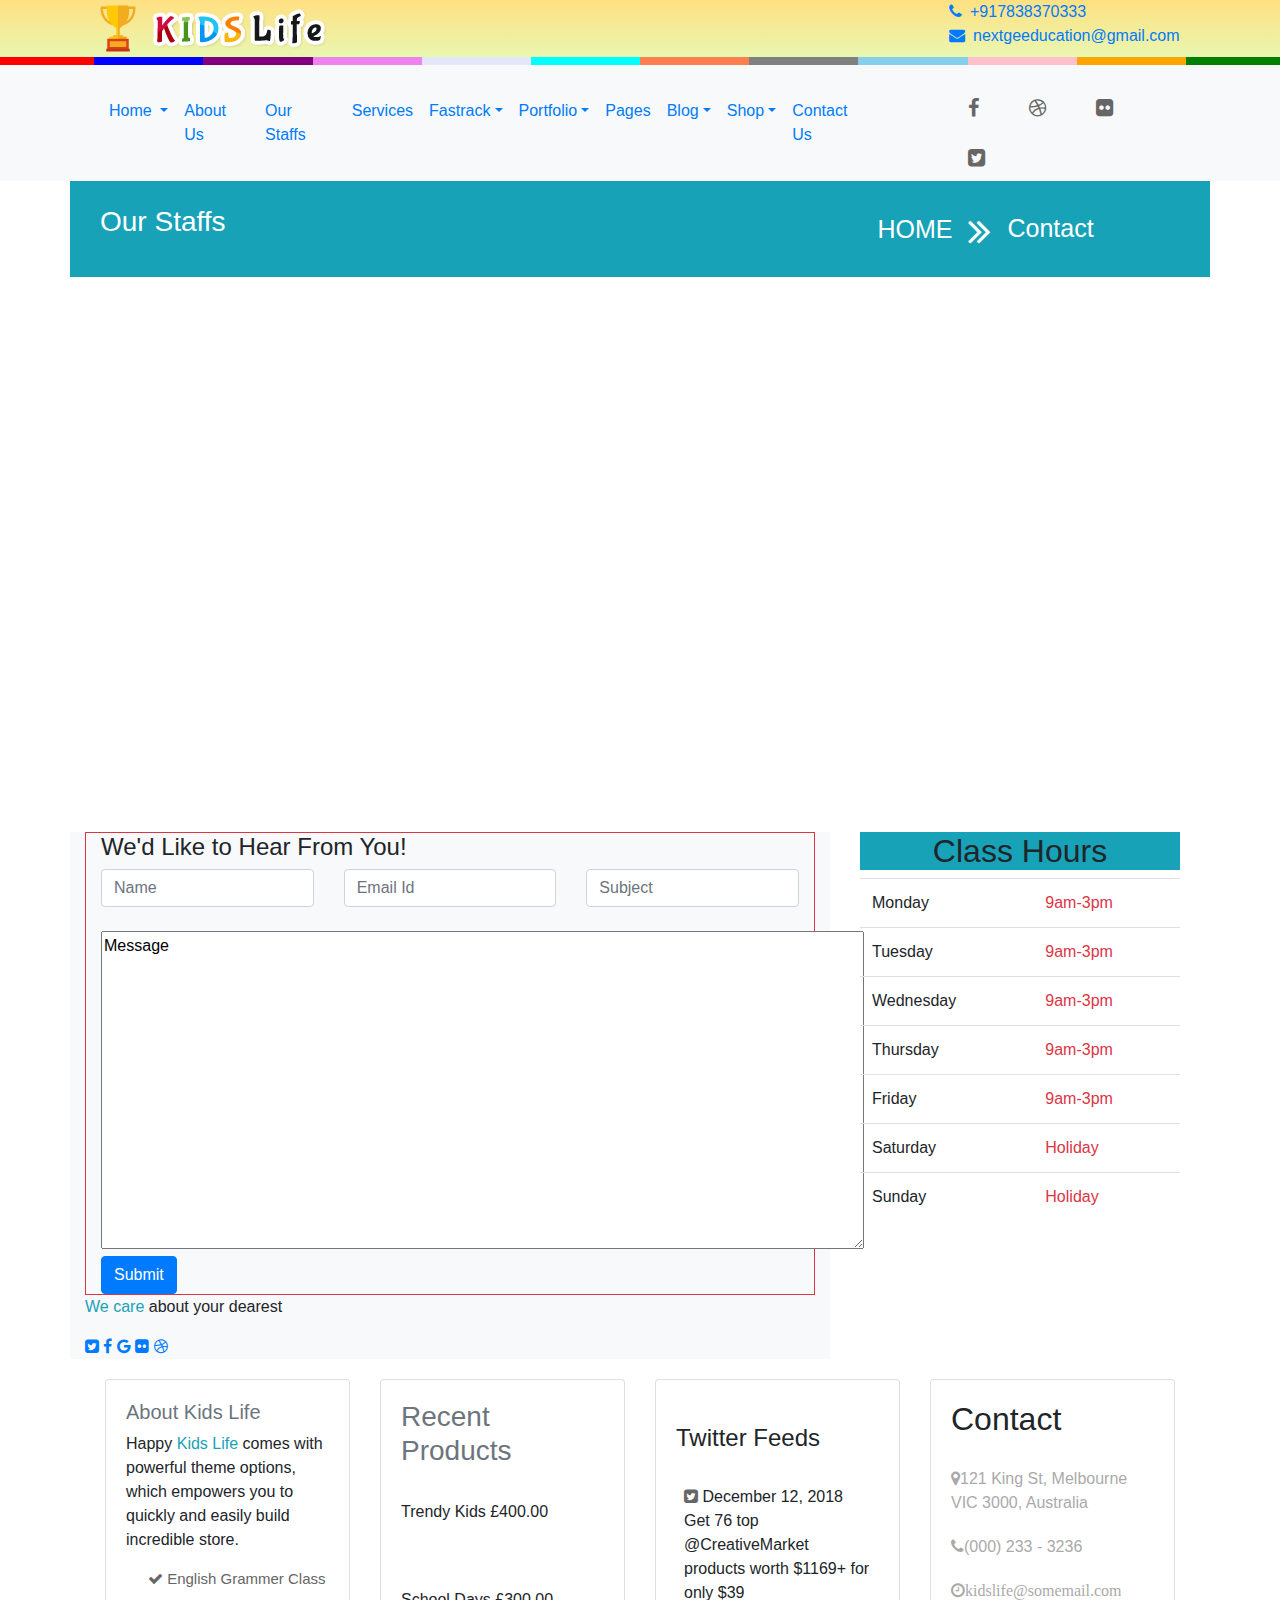
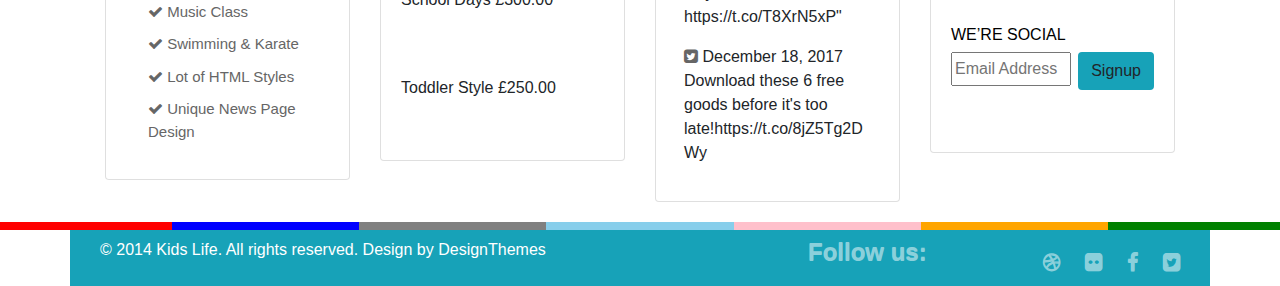
<file: contact.html>
<!DOCTYPE html>
<html>
<head>

  <meta charset="utf-8">
  <meta name="viewport" content="width=device-width, initial-scale=1">
  <link rel="stylesheet" href="https://cdn.jsdelivr.net/npm/bootstrap@4.6.1/dist/css/bootstrap.min.css">
   <link rel="stylesheet" href="css/project2.css">
   
    <link rel="stylesheet" href="https://maxcdn.bootstrapcdn.com/bootstrap/4.5.2/css/bootstrap.min.css">
	
	<link rel="stylesheet" href="https://cdnjs.cloudflare.com/ajax/libs/font-awesome/4.7.0/css/font-awesome.min.css">
    
</head>

<body>


<header>

  <section class="topheader">

    <div class="container">

		<div class="row">

			<div class="col-lg-12 col-md-12 col-sm-12">

				<div class="col-lg-6 col-md-12 col-sm-12" style="float:left;">

					<a class="navbar-brand" href="#"><img src="photos/logo.png"></a>	
				</div>

				<div class="col-lg-6 col-md-12 col-sm-12 cont" style="padding-left:301px; float:right;">

					<a class="text-black" href="tel:9911012873"><i class="fa fa-phone px-2" "aria-hidden=true"></i>+917838370333</a> </br>
				
					<a class="text-black py-6" href="mailto:nextgeeducation@gmail.com"><i class="fa fa-envelope px-2" aria-hidden=true></i>nextgeeducation@gmail.com</a>
				</div>					
				
			</div>

		</div>

	</div>

  </section>
</header>



<section class="color">

<div class="row">
    <div class="col py-1" style="background-color:red;"></div>
	
	<div class="col" style="background-color:blue;"></div>
	
	<div class="col" style="background-color:purple;"></div>
	
	<div class="col" style="background-color:violet;"></div>
	
	<div class="col" style="background-color:lavender;"></div>
	
	<div class="col" style="background-color:cyan;"></div>
	
	<div class="col" style="background-color:coral;"></div>
	
	<div class="col" style="background-color:grey;"></div>
	
	<div class="col" style="background-color:skyblue;"></div>
	
	<div class="col" style="background-color:pink;"></div>
	
    <div class="col" style="background-color:orange;"></div>
	
	
    <div class="col" style="background-color:green;"></div>
  </div>

</section>


<section class="bg-light sticky-top">
<div class="container">

<nav class="navbar navbar-expand-lg  navbar-info">
  <!-- Brand -->
  

  <!-- Toggler/collapsibe Button -->
  <button class="navbar-toggler" type="button" data-toggle="collapse" data-target="#abc">
    <span class="navbar-toggler-icon"></span>
  </button>

  <!-- Navbar links -->
  <div class="collapse navbar-collapse justify-content-center" id="abc">
    <ul class="navbar-nav">
	 <!-- Dropdown -->
    <li class="nav-item dropdown">
      <a class="nav-link dropdown-toggle" href="index.html" id="navbardrop" data-toggle="dropdown">
     Home
      </a>
      <div class="dropdown-menu">
        <a class="dropdown-item" href="#">Header1</a>
        <a class="dropdown-item" href="#">Header1</a>
      </div>
    </li>
      <li class="nav-item">
        <a class="nav-link data-toggle="modal" data-target="#myModal" href="about.html">About Us</a>
      </li>
	 
      <li class="nav-item">
        <a class="nav-link" href="staffs.html">Our Staffs</a>
      </li>
	  
	   
      <li class="nav-item">
        <a class="nav-link" href="#">Services</a>
      </li>
	
	  
      <li class="nav-item dropdown">
        <a class="nav-link dropdown-toggle" href="#"  id="navbardrop" data-toggle="dropdown">
		Fastrack</a>
		 <div class="dropdown-menu">
        <a class="dropdown-item" href="#">Events list</a>
        <a class="dropdown-item" href="#">Events week</a>
        <a class="dropdown-item" href="#">Events day</a>
		 <a class="dropdown-item" href="#">Events map</a>
		  <a class="dropdown-item" href="#">Events photo</a>
      </div>
      </li>
	  
	   
	   <li class="nav-item dropdown">
        <a class="nav-link dropdown-toggle" href="#"  id="navbardrop" data-toggle="dropdown">
		Portfolio</a>
		 <div class="dropdown-menu">
        <a class="dropdown-item" href="#">Four column</a>
        <a class="dropdown-item" href="#">Three column</a>
      </div>
      </li>
	  
	  <li class="nav-item">
        <a class="nav-link" href="#">Pages</a>
      </li>
	    <li class="nav-item dropdown">
        <a class="nav-link dropdown-toggle" href="#"  id="navbardrop" data-toggle="dropdown">
		Blog</a>
		 <div class="dropdown-menu">
        <a class="dropdown-item" href="#">two column</a>
        <a class="dropdown-item" href="#">one column</a>
      </div>
      </li>
	  
	   <li class="nav-item dropdown">
        <a class="nav-link dropdown-toggle" href="#"  id="navbardrop" data-toggle="dropdown">
		Shop</a>
		 <div class="dropdown-menu">
        <a class="dropdown-item" href="#">Four Column</a>
        <a class="dropdown-item" href="#">Three Column</a>
        <a class="dropdown-item" href="#">Two Column</a>
		 <a class="dropdown-item" href="#">My Account</a>
		  <a class="dropdown-item" href="#">Cast</a>
		  <a class="dropdown-item" href="#">Checkout</a>
      </div>
      </li>
	  
	  <li class="nav-item">
        <a class="nav-link" href="contact.html">Contact Us</a>
      </li>
	  
    </ul>
	
	  

<div class="social">

<ul>
<li><a href=""><i class="fa fa-facebook" aria-hidden="true"></i></a></li>
<li><a href=""><i class="fa fa-dribbble" aria-hidden="true"></i></a></li>
<li><a href=""><i class="fa fa-flickr" aria-hidden="true"></i></a></li>
<li><a href=""><i class="fa fa-twitter-square" aria-hidden="true"></i></a></li>
</ul>

</div>
	
  </div>
  
</nav>

</div>
</section>


<section>

<div class="container">

		<div class="row">

			<div class="col-lg-12 col-md-12 col-sm-12 bg-info">

				<div class="col-lg-6 col-md-12 col-sm-12" style="float:left;">

					<h3 class="text-white py-4">Our Staffs</h3>

				<div class="col-lg-6 col-md-12 col-sm-12"style="float:right;">

					<a href="index.html" class="homea text-white">HOME</a>
					
					
<div class="faa">
<ul>
<li><a href="#"<i class="fa-light fa-angles-right" aria-hidden="true"></i></a></li>
</ul>
</div>

<a href="contact.html" class="oura text-white">Contact </a>
					
				</div>					
				
			</div>

		</div>

	</div>

</section>




<section>

<div class="container py-4">
<iframe src="https://www.google.com/maps/embed?pb=!1m18!1m12!1m3!1d3538.182953280083!2d153.01900781505805!3d-27.52577468286745!2m3!1f0!2f0!3f0!3m2!1i1024!2i768!4f13.1!3m3!1m2!1s0x6b915a98d6e42131%3A0xf02a35bd721cb90!2sMoorooka%20Lions%20Bicentennial%20Picnic%20Ground!5e0!3m2!1sen!2sin!4v1645622759482!5m2!1sen!2sin" width="1080" height="500" style="border:0;" allowfullscreen="" loading="lazy"></iframe>

</div>
</section>




<section>

   <div class="container">
       <div class="row">
	   
	       
         
			<div class="col-lg-8 col-md-12 col-sm-12 bg-light grey">

<div class="container border border-danger">

<h4>We'd Like to Hear From You!</h4>

    <form>
    <div class="row">
	
      <div class="col">
        <input type="text" class="form-control" id="name" placeholder="Name" name="name">
      </div>
      <div class="col">
        <input type="email" class="form-control" placeholder="Email Id" name="email">
      </div>
	  <div class="col">
        <input type="sub" class="form-control" placeholder="Subject" name="sub">
      </div>
    </div>
  </form>
	
<br>

<textarea cols="80" rows="13">Message
</textarea>

	
  </form>
  
  <button type="submit" class="btn btn-primary">Submit</button>
	
</div>


<div class="iconc">

<p><span class="text-info">We care</span>  about your dearest</p>


<a href=""><i class="fa fa-twitter-square" aria-hidden="true"></i></a>
<a href=""><i class="fa fa-facebook" aria-hidden="true"></i></a>
<a href=""><i class="fa fa-google" aria-hidden="true"></i></a>
<a href=""><i class="fa fa-flickr" aria-hidden="true"></i></a>
<a href=""><i class="fa fa-dribbble" aria-hidden="true"></i></a>
<a href=""><i class="fa-brands fa-pinterest" aria-hidden="true"></i></a>



</div>

			</div>
			
			
			

			<div class="col-lg-4 col-md-12 col-sm-12">
			
			
<div class="container rounded-sm">

<h2 class="text-center bg-info">Class Hours</h2>


<table class="table">
  <tr>
    <td>Monday</td>
    <td class="text-danger">9am-3pm</td>
  </tr>
  <tr>
    <td>Tuesday</td>
     <td class="text-danger">9am-3pm</td>
  </tr>
  <tr>
    <td>Wednesday</td>
    <td class="text-danger">9am-3pm</td>
  </tr>
  <tr>
    <td>Thursday</td>
     <td class="text-danger">9am-3pm</td>
  </tr>
  <tr>
    <td>Friday</td>
     <td class="text-danger">9am-3pm</td>
  </tr>
  <tr>
    <td>Saturday</td>
     <td class="text-danger">Holiday</td>
  </tr>
  <tr>
    <td>Sunday</td>
    <td class="text-danger">Holiday</td>
  </tr>
  
  </table>

</div> 




			</div>
			
			
			
	   </div>
    </div>
</section>











<section>

   <div class="container">
    
        <div class="card-body">
		
			   <div class="row">


				   <div class="col-lg-3 col-6 col-sm-3 col-md-6">
					   <div class="card">
						  <div class="card-body" style="min-height:372px">
						 
								 <h5 class="text-secondary">About Kids Life</h5>
								 
								 <p>Happy <span class="text-info"> Kids Life</span> comes with powerful theme options, which empowers you to quickly and easily build incredible store.</p>
								 
								 <div class="about">
								 
								 <ul>
									<li><a href=""<i class="fa fa-check" aria-hidden="true"></i></a>
										<a href="">English Grammer Class</a></li>

									<li><a href=""<i class="fa fa-check" aria-hidden="true"></i></a>
										<a href="">Music Class</a></li>

										<li><a href=""<i class="fa fa-check" aria-hidden="true"></i></a>
										<a href="">Swimming & Karate</a></li>

										<li><a href=""<i class="fa fa-check" aria-hidden="true"></i></a>
										<a href="">Lot of HTML Styles</a></li>

										<li><a href=""<i class="fa fa-check" aria-hidden="true"></i></a>
										<a href="">Unique News Page Design</a></li>
										</ul>
								</div>	

						   </div>
						</div>
					</div>
					


					<div class="col-lg-3 col-6 col-sm-3 col-md-6">
						<div class="card">
							<div class="card-body" style="min-height:372px">
						
								<h3 class="text-secondary">Recent Products</h3>
								
								<p class="py-4">Trendy Kids £400.00</p>

                               <p class="py-4">School Days
                                  £300.00</p>

								<p class="py-4">Toddler Style
									£250.00</p>

							</div>
						</div>
					</div>
					
					

					<div class="col-lg-3 col-6 col-sm-3 col-md-6">
						<div class="card">
							<div class="card-body" style="min-height:372px">
								
							<div class="twitter">
								
								<h4 class="py-4">Twitter Feeds</h4>
							
							
								<p class="px-2"><a href=""><i class="fa fa-twitter-square" aria-hidden="true"></i></a> December 12, 2018 Get 76 top <span class="red"> @CreativeMarket</span>  products worth $1169+ for only $39 <span class="red">https://t.co/T8XrN5xP"</span></p>


								<p class="px-2"><a href=""><i class="fa fa-twitter-square" aria-hidden="true"></i></a>	December 18, 2017 Download these 6 free goods before it's too late!<span class="red">https://t.co/8jZ5Tg2DWy</span></p>
							</div>				
						    </div>
					    </div>
					</div>
					

					<div class="col-lg-3 col-6 col-sm-3 col-md-6">
						<div class="card">
							<div class="card-body" style="min-height:372px">
						<div class="contact">
						<h2>Contact</h2>
								
							<ul>
<li><a href="location:121 King St, Melbourne VIC 3000, Australia"><i class="fa fa-map-marker" aria-hidden="true"></i>121 King St, Melbourne VIC 3000, Australia</a></li>
<li><a href="tel:(000) 233 - 3236"><i class="fa fa-phone" aria-hidden="true"></i>(000) 233 - 3236</a></li>
<li><a href="mail:kidslife@somemail.com" ><i class="fa fa-clock-o" aria-hidden="true">kidslife@somemail.com</i></a></li>
</ul>	
			</div>
			
			<p class="zid">WE’RE SOCIAL</p>

 <div class="bx-4"><input type="email" placeholder="Email Address"/><div class="float-right"><button class="btn bg-info bt2">Signup</button></div>
                                    
                                </div>			
							</div>
						</div>
				    </div>
			  
		       </div>   
        </div>
    </div>
</section>



<section class="color">

<div class="row">
    <div class="col py-1" style="background-color:red;"></div>
	
	<div class="col" style="background-color:blue;"></div>
	
	<div class="col" style="background-color:grey;"></div>
	
	<div class="col" style="background-color:skyblue;"></div>
	
	<div class="col" style="background-color:pink;"></div>
	
    <div class="col" style="background-color:orange;"></div>
	
	
    <div class="col" style="background-color:green;"></div>
  </div>

</section>




<section>

    <div class="container bg-info">

		<div class="row">

			<div class="col-lg-12 col-md-12 col-sm-12">

<div class="col-lg-6 col-md-12 col-sm-12" style="float:left;">

<p class="text-white py-2">© 2014 Kids Life. All rights reserved. Design by DesignThemes</p>

</div>

<div class="col-lg-6 col-md-12 col-sm-12 cont" style="padding-left:301px; float:right;">

<div class="close">

<div class="button1">
  <a href="#" class="follow">Follow us:</a>
</div>

<ul>
<li><a href=""><i class="fa fa-twitter-square" aria-hidden="true"></i></a></li>
<li><a href=""><i class="fa fa-facebook" aria-hidden="true"></i></a></li>
<li><a href=""><i class="fa fa-flickr" aria-hidden="true"></i></a></li>
<li><a href=""><i class="fa fa-dribbble" aria-hidden="true"></i></a></li>
</ul>
</div>


</div>					
				
			</div>

		</div>

	</div>

</section>






  <script src="https://cdn.jsdelivr.net/npm/jquery@3.5.1/dist/jquery.slim.min.js"></script>
  <script src="https://cdn.jsdelivr.net/npm/bootstrap@4.6.1/dist/js/bootstrap.bundle.min.js"></script>




</body>
</html>
</file>
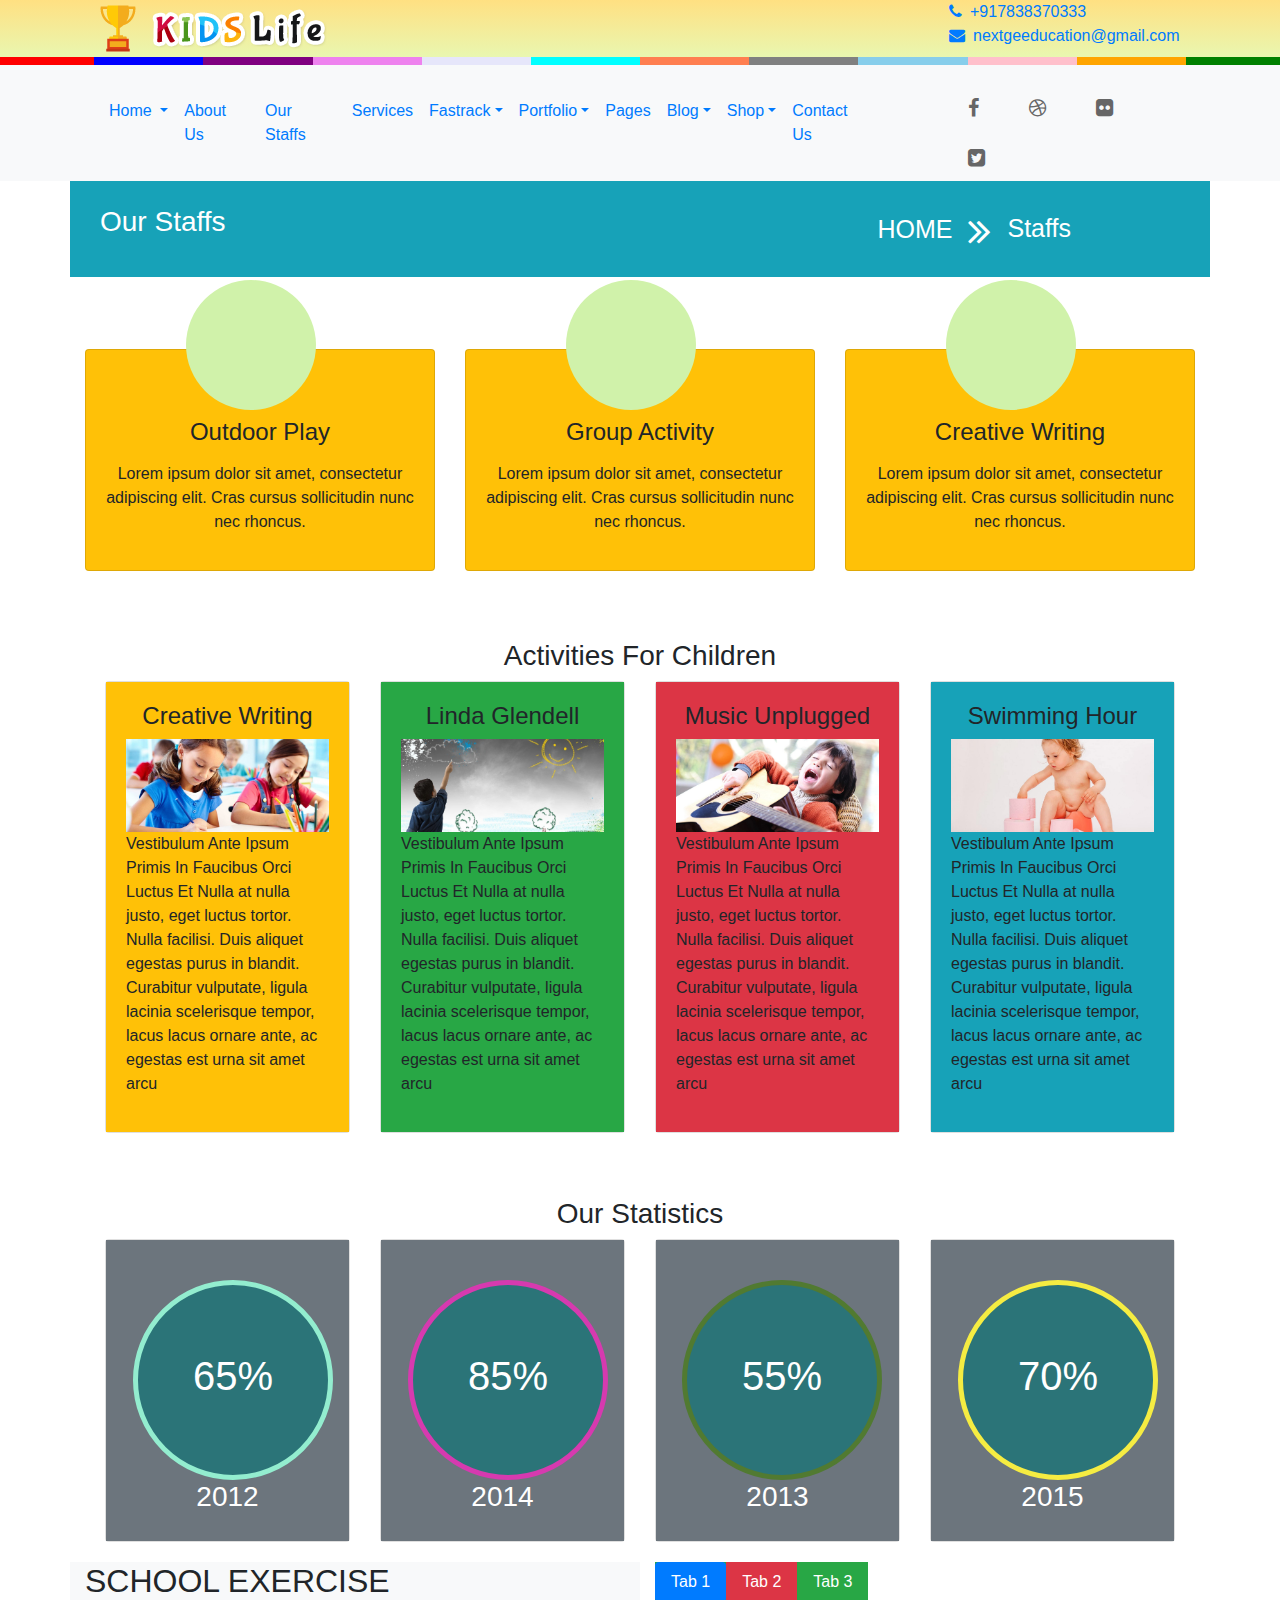
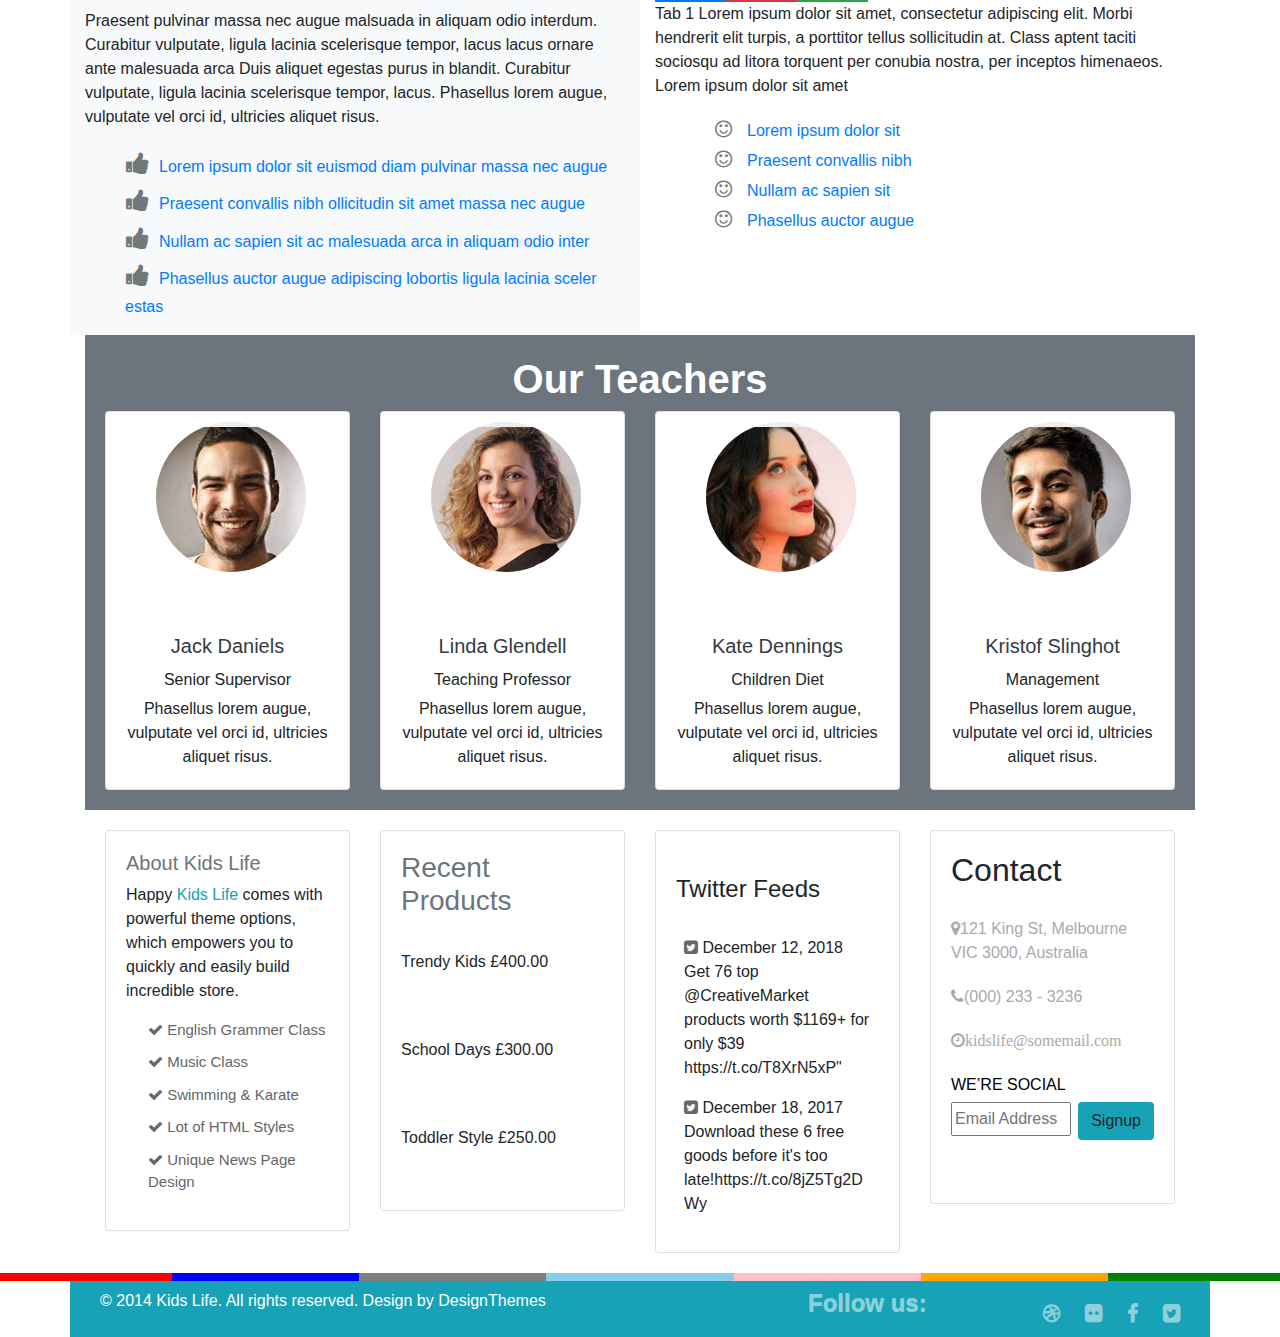
<file: staffs.html>
<!DOCTYPE html>
<html>
<head>

  <meta charset="utf-8">
  <meta name="viewport" content="width=device-width, initial-scale=1">
  <link rel="stylesheet" href="https://cdn.jsdelivr.net/npm/bootstrap@4.6.1/dist/css/bootstrap.min.css">
   <link rel="stylesheet" href="css/project2.css">
   
    <link rel="stylesheet" href="https://maxcdn.bootstrapcdn.com/bootstrap/4.5.2/css/bootstrap.min.css">
	
	<link rel="stylesheet" href="https://cdnjs.cloudflare.com/ajax/libs/font-awesome/4.7.0/css/font-awesome.min.css">
    
</head>

<body>


<header>

  <section class="topheader">

    <div class="container">

		<div class="row">

			<div class="col-lg-12 col-md-12 col-sm-12">

				<div class="col-lg-6 col-md-12 col-sm-12" style="float:left;">

					<a class="navbar-brand" href="#"><img src="photos/logo.png"></a>	
				</div>

				<div class="col-lg-6 col-md-12 col-sm-12 cont" style="padding-left:301px; float:right;">

					<a class="text-black" href="tel:9911012873"><i class="fa fa-phone px-2" "aria-hidden=true"></i>+917838370333</a> </br>
				
					<a class="text-black py-6" href="mailto:nextgeeducation@gmail.com"><i class="fa fa-envelope px-2" aria-hidden=true></i>nextgeeducation@gmail.com</a>
				</div>					
				
			</div>

		</div>

	</div>

  </section>
</header>



<section class="color">

<div class="row">
    <div class="col py-1" style="background-color:red;"></div>
	
	<div class="col" style="background-color:blue;"></div>
	
	<div class="col" style="background-color:purple;"></div>
	
	<div class="col" style="background-color:violet;"></div>
	
	<div class="col" style="background-color:lavender;"></div>
	
	<div class="col" style="background-color:cyan;"></div>
	
	<div class="col" style="background-color:coral;"></div>
	
	<div class="col" style="background-color:grey;"></div>
	
	<div class="col" style="background-color:skyblue;"></div>
	
	<div class="col" style="background-color:pink;"></div>
	
    <div class="col" style="background-color:orange;"></div>
	
	
    <div class="col" style="background-color:green;"></div>
  </div>

</section>


<section class="bg-light sticky-top">
<div class="container">

<nav class="navbar navbar-expand-lg  navbar-info">
  <!-- Brand -->
  

  <!-- Toggler/collapsibe Button -->
  <button class="navbar-toggler" type="button" data-toggle="collapse" data-target="#abc">
    <span class="navbar-toggler-icon"></span>
  </button>

  <!-- Navbar links -->
  <div class="collapse navbar-collapse justify-content-center" id="abc">
    <ul class="navbar-nav">
	 <!-- Dropdown -->
    <li class="nav-item dropdown">
      <a class="nav-link dropdown-toggle" href="index.html" id="navbardrop" data-toggle="dropdown">
     Home
      </a>
      <div class="dropdown-menu">
        <a class="dropdown-item" href="#">Header1</a>
        <a class="dropdown-item" href="#">Header1</a>
      </div>
    </li>
      <li class="nav-item">
        <a class="nav-link data-toggle="modal" data-target="#myModal" href="about.html">About Us</a>
      </li>
	 
      <li class="nav-item">
        <a class="nav-link" href="staffs.html">Our Staffs</a>
      </li>
	  
	   
      <li class="nav-item">
        <a class="nav-link" href="#">Services</a>
      </li>
	
	  
      <li class="nav-item dropdown">
        <a class="nav-link dropdown-toggle" href="#"  id="navbardrop" data-toggle="dropdown">
		Fastrack</a>
		 <div class="dropdown-menu">
        <a class="dropdown-item" href="#">Events list</a>
        <a class="dropdown-item" href="#">Events week</a>
        <a class="dropdown-item" href="#">Events day</a>
		 <a class="dropdown-item" href="#">Events map</a>
		  <a class="dropdown-item" href="#">Events photo</a>
      </div>
      </li>
	  
	   
	   <li class="nav-item dropdown">
        <a class="nav-link dropdown-toggle" href="#"  id="navbardrop" data-toggle="dropdown">
		Portfolio</a>
		 <div class="dropdown-menu">
        <a class="dropdown-item" href="#">Four column</a>
        <a class="dropdown-item" href="#">Three column</a>
      </div>
      </li>
	  
	  <li class="nav-item">
        <a class="nav-link" href="#">Pages</a>
      </li>
	    <li class="nav-item dropdown">
        <a class="nav-link dropdown-toggle" href="#"  id="navbardrop" data-toggle="dropdown">
		Blog</a>
		 <div class="dropdown-menu">
        <a class="dropdown-item" href="#">two column</a>
        <a class="dropdown-item" href="#">one column</a>
      </div>
      </li>
	  
	   <li class="nav-item dropdown">
        <a class="nav-link dropdown-toggle" href="#"  id="navbardrop" data-toggle="dropdown">
		Shop</a>
		 <div class="dropdown-menu">
        <a class="dropdown-item" href="#">Four Column</a>
        <a class="dropdown-item" href="#">Three Column</a>
        <a class="dropdown-item" href="#">Two Column</a>
		 <a class="dropdown-item" href="#">My Account</a>
		  <a class="dropdown-item" href="#">Cast</a>
		  <a class="dropdown-item" href="#">Checkout</a>
      </div>
      </li>
	  
	  <li class="nav-item">
        <a class="nav-link" href="contact.html">Contact Us</a>
      </li>
	  
    </ul>
	
	  

<div class="social">

<ul>
<li><a href=""><i class="fa fa-facebook" aria-hidden="true"></i></a></li>
<li><a href=""><i class="fa fa-dribbble" aria-hidden="true"></i></a></li>
<li><a href=""><i class="fa fa-flickr" aria-hidden="true"></i></a></li>
<li><a href=""><i class="fa fa-twitter-square" aria-hidden="true"></i></a></li>
</ul>

</div>
	
  </div>
  
</nav>

</div>
</section>


<section>

<div class="container">

		<div class="row">

			<div class="col-lg-12 col-md-12 col-sm-12 bg-info">

				<div class="col-lg-6 col-md-12 col-sm-12" style="float:left;">

					<h3 class="text-white py-4">Our Staffs</h3>

				<div class="col-lg-6 col-md-12 col-sm-12"style="float:right;">

					<a href="index.html" class="homea text-white">HOME</a>
					
					
<div class="faa">
<ul>
<li><a href="#"<i class="fa-light fa-angles-right" aria-hidden="true"></i></a></li>
</ul>
</div>

<a href="staffs.html" class="oura text-white">Staffs</a>
					
				</div>					
				
			</div>

		</div>

	</div>

</section>




<section class="py-4">

    <div class="container">

      <div class="row">

					<div class="col-lg-4 col-12 col-sm-4 col-md-6 mt-5">
						<div class="card bg-warning">
							<div class="card-body">
					  
						
								<div class="abb mt-4">
									<div  class="circleab"></div>
									<h4 class="text-center pt-4">Outdoor Play</h4>

									<p class="text-center pt-2">Lorem ipsum dolor sit amet, consectetur adipiscing elit. Cras cursus sollicitudin nunc nec rhoncus.</p>
								</div>
								
						
							</div>
						</div>
					</div>
					
                    <div class="col-lg-4 col-6 col-sm-4 col-md-6 mt-5">
						<div class="card bg-warning">
							<div class="card-body">
					  
							   <div class="bcb">
								<div class="circlebb"></div>

                                <h4 class="text-center pt-5">Group Activity</h4>

									<p class="text-center pt-2">Lorem ipsum dolor sit amet, consectetur adipiscing elit. Cras cursus sollicitudin nunc nec rhoncus.</p>
		                       </div>
							</div>
						</div>
					</div>
					
                    <div class="col-lg-4 col-6 col-sm-4 col-md-6 mt-5">
						<div class="card bg-warning">
							<div class="card-body">
					  
						      <div class="cdb">
								
                                <div class="circlecb">
								<ul>
								<li><a href=""><i class="fa-solid fa-smile"  aria-hidden="true"></i></a></li>
								</ul>

								</div>

								<h4 class="text-center pt-5">Creative Writing</h4>

								<p class="text-center pt-2">Lorem ipsum dolor sit amet, consectetur adipiscing elit. Cras cursus sollicitudin nunc nec rhoncus.</p>
						      </div>
						
							</div>
						</div>
					</div>

       </div>

    </div>
</section>





<section>

   <div class="container">
    
        <div class="card-body">
		
		<h3 class="text-center pt-4">Activities For Children</h3>
		
			   <div class="row">


				   <div class="col-lg-3 col-6 col-sm-3 col-md-6">
					   <div class="card">
						  <div class="card-body bg-warning">

<h4 class="text-center">Creative Writing</h4>
<img src="photos/activity1.jpg" class="img-fluid">

<p>Vestibulum Ante Ipsum Primis In Faucibus Orci Luctus Et Nulla at nulla justo, eget luctus tortor. Nulla facilisi. Duis aliquet egestas purus in blandit. Curabitur vulputate, ligula lacinia scelerisque tempor, lacus lacus ornare ante, ac egestas est urna sit amet arcu</p>

						 
								 
						  </div>	

						</div>
					</div>
					


					<div class="col-lg-3 col-6 col-sm-3 col-md-6">
						<div class="card">
							<div class="card-body bg-success">
						


<h4 class="text-center">Linda Glendell</h4>
<img src="photos/activity2.jpg" class="img-fluid">


<p>Vestibulum Ante Ipsum Primis In Faucibus Orci Luctus Et Nulla at nulla justo, eget luctus tortor. Nulla facilisi. Duis aliquet egestas purus in blandit. Curabitur vulputate, ligula lacinia scelerisque tempor, lacus lacus ornare ante, ac egestas est urna sit amet arcu</p>

							</div>
						</div>
					</div>
					
					

					<div class="col-lg-3 col-6 col-sm-3 col-md-6">
						<div class="card">
							<div class="card-body bg-danger">
								
								
								
<h4 class="text-center">Music Unplugged</h4>
<img src="photos/activity3.jpg" class="img-fluid">


<p>Vestibulum Ante Ipsum Primis In Faucibus Orci Luctus Et Nulla at nulla justo, eget luctus tortor. Nulla facilisi. Duis aliquet egestas purus in blandit. Curabitur vulputate, ligula lacinia scelerisque tempor, lacus lacus ornare ante, ac egestas est urna sit amet arcu</p>
								
										
						    </div>
					    </div>
					</div>
					

					<div class="col-lg-3 col-6 col-sm-3 col-md-6">
						<div class="card">
							<div class="card-body bg-info">
						   
						   
						   
<h4 class="text-center">Swimming Hour</h4>
<img src="photos/activity4.jpg" class="img-fluid">


<p>Vestibulum Ante Ipsum Primis In Faucibus Orci Luctus Et Nulla at nulla justo, eget luctus tortor. Nulla facilisi. Duis aliquet egestas purus in blandit. Curabitur vulputate, ligula lacinia scelerisque tempor, lacus lacus ornare ante, ac egestas est urna sit amet arcu</p>
						   
                            </div>			
						
						</div>
				</div>
             </div>				
        </div>
    </div>
 
</section>



<section>

   <div class="container">
    
        <div class="card-body">
		
		<h3 class="text-center pt-4">Our Statistics</h3>
		
			   <div class="row">


				   <div class="col-lg-3 col-6 col-sm-3 col-md-6">
					   <div class="card">
						  <div class="card-body bg-secondary">



<div class="circleqb"> 
<p class="text-center h1 text-white">65%</p>
</div>

<h3 class="text-center text-white">2012</h3>

						 
								 
						  </div>	

						</div>
					</div>
					


					<div class="col-lg-3 col-6 col-sm-3 col-md-6">
						<div class="card">
							<div class="card-body bg-secondary">
						
<div class="circlewb">
<p class="text-center h1 text-white">85%</p>
</div>

<h3 class="text-center text-white">2014</h3>

							</div>
						</div>
					</div>
					
					

					<div class="col-lg-3 col-6 col-sm-3 col-md-6">
						<div class="card">
							<div class="card-body bg-secondary">
								
								
<div class="circleeb">
<p class="text-center h1 text-white">55%</p>
</div>

<h3 class="text-center text-white">2013</h3>							
										
						    </div>
					    </div>
					</div>
					

					<div class="col-lg-3 col-6 col-sm-3 col-md-6">
						<div class="card">
							<div class="card-body bg-secondary">
						   
					<div class="circlerb">
<p class="text-center h1 text-white">70%</p>
</div>

<h3 class="text-center text-white">2015</h3>	   
						   					   
                            </div>			
						
						</div>
				</div>
             </div>				
        </div>
    </div>
 
</section>





<section>

   <div class="container">
       <div class="row">
	   
	       
         
			<div class="col-lg-6 col-md-12 col-sm-12 bg-light grey">


			<div class="boxpb">
			<h2>SCHOOL EXERCISE</h2>

			<p>Praesent pulvinar massa nec augue malsuada in aliquam odio interdum. Curabitur vulputate, ligula lacinia scelerisque tempor, lacus lacus ornare ante malesuada arca Duis aliquet egestas purus in blandit. Curabitur vulputate, ligula lacinia scelerisque tempor, lacus. Phasellus lorem augue, vulputate vel orci id, ultricies aliquet risus.

			</p>

			<ul>
			<li><a href="">Lorem ipsum dolor sit euismod diam pulvinar massa nec augue</a></li>
			<li><a href="">Praesent convallis nibh ollicitudin sit amet massa nec augue</a></li>
			<li><a href="">Nullam ac sapien sit ac malesuada arca in aliquam odio inter</a></li>
			<li><a href="">Phasellus auctor augue adipiscing lobortis ligula lacinia sceler estas</a></li>
			</ul>


			</div>


			</div>

			<div class="col-lg-6 col-md-12 col-sm-12">
						

<!-- Nav pills -->
<ul class="nav nav-pills justify-content">
  <li class="nav-item bg-success">
    <a class="nav-link active text-white" data-toggle="pill" href="#home">Tab 1</a>
  </li>
  <li class="nav-item bg-danger">
    <a class="nav-link text-white" data-toggle="pill" href="#menu1">Tab 2</a>
  </li>
  <li class="nav-item bg-success">
    <a class="nav-link text-white" data-toggle="pill" href="#menu2">Tab 3</a>
  </li>
  
</ul>


				<div class="boxob">

				<p>Tab 1 Lorem ipsum dolor sit amet, consectetur adipiscing elit. Morbi hendrerit elit turpis, a porttitor tellus sollicitudin at. Class aptent taciti sociosqu ad litora torquent per conubia nostra, per inceptos himenaeos. Lorem ipsum dolor sit amet
				</p>

				<ul>
				<li><a href="">Lorem ipsum dolor sit</a></li>
				<li><a href="">Praesent convallis nibh</a></li>
				<li><a href="">Nullam ac sapien sit</a></li>
				<li><a href="">Phasellus auctor augue</a></li>
				</ul>


				</div>

			</div>


         </div>
      
    </div>
</section>


<section class="col-lg-12">

   <div class="container">
    
        <div class="card-body bg-secondary">
		
		<h1 class="text-center text-white"><b>Our Teachers</b></h1>
  
			   <div class="row">


				   <div class="col-lg-3 col-6 col-sm-3 col-md-6">
					   <div class="card">
						 <div class="card-body">
						 
							<div class="circleh">
								<a class="navbar-brand" href="#"><img src="photos/jd.jfif"></a>	
							</div>

								<h5 class="card-title text-center text-dark grey">Jack Daniels</h5>
								
								<h6 class="text-center text-body">Senior Supervisor</h6>

								<p class="card-text text-center">Phasellus lorem augue, vulputate vel orci id, ultricies aliquet risus.</p>
		   
						 </div>
						</div>
					</div>


					<div class="col-lg-3 col-6 col-sm-3 col-md-6">
						<div class="card">
							<div class="card-body">
		   
								<div class="circlej">
					
									<a class="navbar-brand" href="#"><img src="photos/download.jfif"></a>	
								</div>

									<h5 class="card-title text-center text-dark grey">Linda Glendell</h5>

									<h6 class="text-center">Teaching Professor</h6>

									<p class="card-text text-center">Phasellus lorem augue, vulputate vel orci id, ultricies aliquet risus.</p>
		   
							</div>
						</div>
					</div>

					<div class="col-lg-3 col-6 col-sm-3 col-md-6">
						<div class="card">
							<div class="card-body">
					   
								<div class="circlek">
								
										<a class="navbar-brand" href="#"><img src="photos/kd.jfif"></a>	
								</div>

									<h5 class="card-title text-center text-dark grey">Kate Dennings</h5>
									
									<h6 class="text-center">Children Diet</h6>

									<p class="card-text text-center">Phasellus lorem augue, vulputate vel orci id, ultricies aliquet risus.
																	</p>
     						</div>
						</div>
					</div>


					<div class="col-lg-3 col-6 col-sm-3 col-md-6">
						<div class="card">
							<div class="card-body">
					   
								<div class="circlel">
								
										<a class="navbar-brand" href="#"><img src="photos/ks.jfif"></a>	
								</div>

										<h5 class="card-title text-center text-dark grey">Kristof Slinghot</h5>
										
										<h6 class="text-center">Management</h6>

										<p class="card-text text-center">Phasellus lorem augue, vulputate vel orci id, ultricies aliquet risus.</p>
					   
							</div>
						</div>
					</div>


				  </div>
			  
		   </div>   
     </div>

</section>






<section>

   <div class="container">
    
        <div class="card-body">
		
			   <div class="row">


				   <div class="col-lg-3 col-6 col-sm-3 col-md-6">
					   <div class="card">
						  <div class="card-body" style="min-height:372px">
						 
								 <h5 class="text-secondary">About Kids Life</h5>
								 
								 <p>Happy <span class="text-info"> Kids Life</span> comes with powerful theme options, which empowers you to quickly and easily build incredible store.</p>
								 
								 <div class="about">
								 
								 <ul>
									<li><a href=""<i class="fa fa-check" aria-hidden="true"></i></a>
										<a href="">English Grammer Class</a></li>

									<li><a href=""<i class="fa fa-check" aria-hidden="true"></i></a>
										<a href="">Music Class</a></li>

										<li><a href=""<i class="fa fa-check" aria-hidden="true"></i></a>
										<a href="">Swimming & Karate</a></li>

										<li><a href=""<i class="fa fa-check" aria-hidden="true"></i></a>
										<a href="">Lot of HTML Styles</a></li>

										<li><a href=""<i class="fa fa-check" aria-hidden="true"></i></a>
										<a href="">Unique News Page Design</a></li>
										</ul>
								</div>	

						   </div>
						</div>
					</div>
					


					<div class="col-lg-3 col-6 col-sm-3 col-md-6">
						<div class="card">
							<div class="card-body" style="min-height:372px">
						
								<h3 class="text-secondary">Recent Products</h3>
								
								<p class="py-4">Trendy Kids £400.00</p>

                               <p class="py-4">School Days
                                  £300.00</p>

								<p class="py-4">Toddler Style
									£250.00</p>

							</div>
						</div>
					</div>
					
					

					<div class="col-lg-3 col-6 col-sm-3 col-md-6">
						<div class="card">
							<div class="card-body" style="min-height:372px">
								
							<div class="twitter">
								
								<h4 class="py-4">Twitter Feeds</h4>
							
							
								<p class="px-2"><a href=""><i class="fa fa-twitter-square" aria-hidden="true"></i></a> December 12, 2018 Get 76 top <span class="red"> @CreativeMarket</span>  products worth $1169+ for only $39 <span class="red">https://t.co/T8XrN5xP"</span></p>


								<p class="px-2"><a href=""><i class="fa fa-twitter-square" aria-hidden="true"></i></a>	December 18, 2017 Download these 6 free goods before it's too late!<span class="red">https://t.co/8jZ5Tg2DWy</span></p>
							</div>				
						    </div>
					    </div>
					</div>
					

					<div class="col-lg-3 col-6 col-sm-3 col-md-6">
						<div class="card">
							<div class="card-body" style="min-height:372px">
						<div class="contact">
						<h2>Contact</h2>
								
							<ul>
<li><a href="location:121 King St, Melbourne VIC 3000, Australia"><i class="fa fa-map-marker" aria-hidden="true"></i>121 King St, Melbourne VIC 3000, Australia</a></li>
<li><a href="tel:(000) 233 - 3236"><i class="fa fa-phone" aria-hidden="true"></i>(000) 233 - 3236</a></li>
<li><a href="mail:kidslife@somemail.com" ><i class="fa fa-clock-o" aria-hidden="true">kidslife@somemail.com</i></a></li>
</ul>	
			</div>
			
			<p class="zid">WE’RE SOCIAL</p>

 <div class="bx-4"><input type="email" placeholder="Email Address"/><div class="float-right"><button class="btn bg-info bt2">Signup</button></div>
                                    
                                </div>			
							</div>
						</div>
				    </div>
			  
		       </div>   
        </div>
    </div>
</section>



<section class="color">

<div class="row">
    <div class="col py-1" style="background-color:red;"></div>
	
	<div class="col" style="background-color:blue;"></div>
	
	<div class="col" style="background-color:grey;"></div>
	
	<div class="col" style="background-color:skyblue;"></div>
	
	<div class="col" style="background-color:pink;"></div>
	
    <div class="col" style="background-color:orange;"></div>
	
	
    <div class="col" style="background-color:green;"></div>
  </div>

</section>




<section>

    <div class="container bg-info">

		<div class="row">

			<div class="col-lg-12 col-md-12 col-sm-12">

<div class="col-lg-6 col-md-12 col-sm-12" style="float:left;">

<p class="text-white py-2">© 2014 Kids Life. All rights reserved. Design by DesignThemes</p>

</div>

<div class="col-lg-6 col-md-12 col-sm-12 cont" style="padding-left:301px; float:right;">

<div class="close">

<div class="button1">
  <a href="#" class="follow">Follow us:</a>
</div>

<ul>
<li><a href=""><i class="fa fa-twitter-square" aria-hidden="true"></i></a></li>
<li><a href=""><i class="fa fa-facebook" aria-hidden="true"></i></a></li>
<li><a href=""><i class="fa fa-flickr" aria-hidden="true"></i></a></li>
<li><a href=""><i class="fa fa-dribbble" aria-hidden="true"></i></a></li>
</ul>
</div>


</div>					
				
			</div>

		</div>

	</div>

</section>


















  <script src="https://cdn.jsdelivr.net/npm/jquery@3.5.1/dist/jquery.slim.min.js"></script>
  <script src="https://cdn.jsdelivr.net/npm/bootstrap@4.6.1/dist/js/bootstrap.bundle.min.js"></script>




</body>
</html>
</file>
<file: css/project2.css>
.topheader
{
	background-image: linear-gradient(#ffe082,#e9f7b0);
}



.social li
{
	margin:20px 0 0 50px;
	float:left;	
	font-size:20px;
	list-style:none;
	padding:-15px 0 0 0;
}
.social a
{
	color:#666;
}





.circle1
{
  width:150px;
  height:150px;
  background:#000;
  border-radius:50%;
  margin:50px 0 2px 30px;
  bottom:60px;
  position:relative;
}


.circle1 img
{
   width:150px;
   height:150px;
   object-fit:cover;
}



.circle2
{
  width:150px;
  height:150px;
  background:#000;
  border-radius:50%;
  margin:50px 0 2px 30px;
  bottom:60px;
  position:relative;
}


.circle2 img
{
   width:150px;
   height:150px;
   object-fit:cover;
}


.circle3
{
  width:150px;
  height:150px;
  background:#000;
  border-radius:50%;
  margin:50px 0 2px 30px;
  bottom:60px;
  position:relative;
}

.circle3 img
{
   width:150px;
   height:150px;
   object-fit:cover;
}



.circle4
{
  width:150px;
  height:150px;
  background:#000;
  border-radius:50%;
  margin:50px 0 2px 30px;
  bottom:60px;
  position:relative;
}

.circle4 img
{
   width:150px;
   height:150px;
   object-fit:cover;
}

	
.bg
{
    background-image:url('../photos/download1.jpg');
	background-position:0 -200px;
	background-size:100%;
    background-attachment:fixed;
}



.circlea    
{
  width:40px;
  height:40px;
  background:#fff;
  border-radius:50%;
  margin: 0 2px 2px;
  bottom:-30px;
  position:relative;
  display:flex;
  justify-content:center;
  align-items:center;
  
  

}



.parta li
{
	margin:0 0 4px 5px;
	font-size:20px;
	list-style:none;
}

.parta a
{
	color:#666;
}   


.circleb
{
  width:40px;
  height:40px;
  background:#fff;
  border-radius:50%;
  margin: 0 2px 2px;
  bottom:-30px;
  position:relative;
 
}


.circlec
{
  width:40px;
  height:40px;
  background:#fff;
  border-radius:50%;
  margin: 0 2px 2px;
  bottom:-30px;
  position:relative;
   display:flex;
  justify-content:center;
  align-items:center;
  
  	
}



.circled
{
  width:40px;
  height:40px;
  background:#fff;
  border-radius:50%;
  margin: 0 2px 2px;
  bottom:-30px;
  position:relative;
 
}

.zz
{
	padding:0 0 0 50px;
}

.xx
{
	padding:0 0 10px 100px;
}


.partb li
{
	margin:0 0 4px 5px;
	font-size:20px;
	list-style:none;
}

.partb a
{
	color:#666;
}   


.circlee
{
  width:40px;
  height:40px;
  background:#fff;
  border-radius:50%;
  margin: 0 2px 2px;
  bottom:-30px;
  position:relative;
   	
}


.circlef
{
  width:40px;
  height:40px;
  background:#fff;
  border-radius:50%;
  margin: 0 2px 2px;
  bottom:-30px;
  position:relative;
   	
}  



.book img
{
	width:100%;
	height:550px;
	margin:10px 0 0 -30px;
}


.blog
{
    background-image:url('../photos/gud.jpg');
	background-position:0 -200px;
	background-size:100%;
    background-attachment:fixed;
}



.circlex
{
  width:60px;
  height:60px;
  background:#fff;
  border-radius:50%;
  margin:5px 0 2px -110px;
  float:left;
  position:absolute;
  border:2px  ridge #000;
}

.image1 img
{
	width:100%;
	height:290px;
}


.circley
{
  width:60px;
  height:60px;
  background:#fff;
  border-radius:50%;
  margin:5px 0 2px -110px;
  position:absolute;
  border:2px  ridge #000;
}

.image2 img
{
	width:100%;
	height:290px;
}




.circleh
{
  width:150px;
  height:150px;
  background:#eee;
  border-radius:50%;
  margin:50px 0 2px 30px;
  bottom:60px;
  position:relative;
  overflow:hidden;
}


.circleh img
{
   width:150px;
   height:150px;
   object-fit:cover;
}



.circlej
{
  width:150px;
  height:150px;
  background:#eee;
  border-radius:50%;
  margin:50px 0 2px 30px;
  bottom:60px;
  position:relative;
  overflow:hidden;
}


.circlej img
{
   width:150px;
   height:150px;
   object-fit:cover;
}



.circlek
{
  width:150px;
  height:150px;
  background:#eee;
  border-radius:50%;
  margin:50px 0 2px 30px;
  bottom:60px;
  position:relative;
  overflow:hidden;
}


.circlek img
{
   width:150px;
   height:150px;
   object-fit:cover;
}



.circlel
{
  width:150px;
  height:150px;
  background:#eee;
  border-radius:50%;
  margin:50px 0 2px 30px;
  bottom:60px;
  position:relative;
  overflow:hidden;
}


.circlel img
{
   width:150px;
   height:150px;
   object-fit:cover;
}



.bb
{
    background-image:url('../photos/product_bg3.png');
	background-position:0 -200px;
	background-size:100%;
    background-attachment:fixed;
}




.image1 ul li::before 
{
  content:'\f07c';
  font-family:FontAwesome;
  margin:30px 20px;
  color:#aaa;
  
}

.image1 ul li::first-letter 
{
  font-size:25px;
}


.image1 a
{
	color:blue;
}   


.image1 li
{
	list-style:none;
}





.image2 ul li::before 
{
  content:'\f07c';
  font-family:FontAwesome;
  margin:30px 20px;
  color:#aaa;
  
}

.image2 ul li::first-letter 
{
  font-size:25px;
}


.image2 a
{
	color:blue;
}   


.image2 li
{
	list-style:none;
}

.ll
{
	margin:20px 0 0 0;
}

.kk
{
	float:right;
	margin:-20px;
}

.ss
{
	float:left;
	margin-top:20px;
}

.ee
{
	float:right;
	margin:20px;
}

.tt
{
	float:left;
	margin-top:20px;
}

.jj
{
	float:right;
	margin-top:20px;
}



.about li
{
	margin:10px 0 0 -18px;
	font-size:15px;
	list-style:none;
}
.about a
{
	color:#666;
}


.button1
{
	width:140px;
	height:22px;
	margin:10px 0 0 -170px;
	
	color:#000;
	font:10px;
}


.close li 
{
list-style:none;
}


.close a 
{
 text-decoration:none;
}

.close li
{
	margin:-10px 0 0 25px;
	float:right;	
	font-size:20px;
}

.close a
{
	color:#fff;
}


.contact li
{
	margin:20px 10px 0 -40px;
	float:left;
	list-style:none;
}

.contact a
{
    
	color:#aaa;
}



.zid 
{
    margin:20px 0 5px 0;
    float:left;
    color:#000;
	
}


input 
{
    width:120px;
    height:34px;
}


.twitter li
{
	margin:2px 0 0 7px;
	font-size:20px;
	list-style:none;
}

.twitter a
{
	color:#666;
}



.homea
{
	margin:-60px 0 0 500px;
	float:left;
	font-size:25px;
}



.faa li 
{
 list-style:none;
 margin:-70px 0 0 530px;
}

.faa a 
{
text-decoration:none;
}

.faa ul li::before 
{
  content:'\f101';
  font-family:FontAwesome;
  padding:0 0 0 20px;
  color:#fff;
}

.faa ul li::first-letter 
{
  font-size:40px;
}



.oura
{
	margin:-67px 0 0 630px;
	float:left;
	font-size:25px;
}


.circleab
{
	width:130px;
	height:130px;
	background:#d0f2aa;
	bottom:100px;
	border-radius:50%;
	align-items:center;
	top:-70px;
	margin-left:80px;
    position:absolute;
}



.circlebb
{
	width:130px;
	height:130px;
	background:#d0f2aa;
	bottom:100px;
	border-radius:50%;
	align-items:center;
	top:-70px;
	margin-left:80px;
    position:absolute;
}



.circlecb
{
	width:130px;
	height:130px;
	background:#d0f2aa;
	bottom:100px;
	border-radius:50%;
	align-items:center;
	top:-70px;
	margin-left:80px;
    position:absolute;
}


.circlecb li 
{
	margin:15px 10px;
	float:left;
	list-style:none;
}

.circlecb a 
{
	color:#000;
}


.circleqb
{
  width:200px;
  height:200px;
  background:#2b7478;
  border-radius:50%;
  bottom:100px;
  margin:20px 0 0 7px;
  float:left;
  border: 5px solid #93edcf;
    border-radius:50%;
	display:flex;
	justify-content:center;
    align-items:center;
}



.circlewb
{
  width:200px;
  height:200px;
  background:#2b7478;
  border-radius:50%;
  margin:20px 0 0 7px;
  float:left;
  border: 5px solid #d63aaf;
    border-radius:50%;
	display:flex;
	justify-content:center;
    align-items:center;
}



.circleeb
{
  width:200px;
  height:200px;
  background:#2b7478;
  border-radius:50%;
  float:left;
  margin:20px 0 0 6px;
  border: 5px solid #517a31;
    border-radius:50%;
	display:flex;
	justify-content:center;
    align-items:center;
}



.circlerb
{
  width:200px;
  height:200px;
  background:#2b7478;
  border-radius:50%;
  float:left;
  margin:20px 0 0 7px;
  border: 5px solid #f5ec42;
    border-radius:50%;
	display:flex;
	justify-content:center;
    align-items:center;
}



.boxpb ul li::before 
{
  content:'\f164';
  font-family:FontAwesome;
  margin:30px 10px 15px 1px;
  color:#74787d;
}

.boxpb ul li::first-letter 
{
  font-size:25px;
}
.boxpb li
{
	list-style:none;
}


.boxob ul li::before 
{
  content:'\f118';
  font-family:FontAwesome;
  margin:30px 15px 15px 20px;
  color:#74787d;
}

.boxob ul li::first-letter 
{
  font-size:20px;
}

.boxob li
{
	list-style:none;
}
</file>
